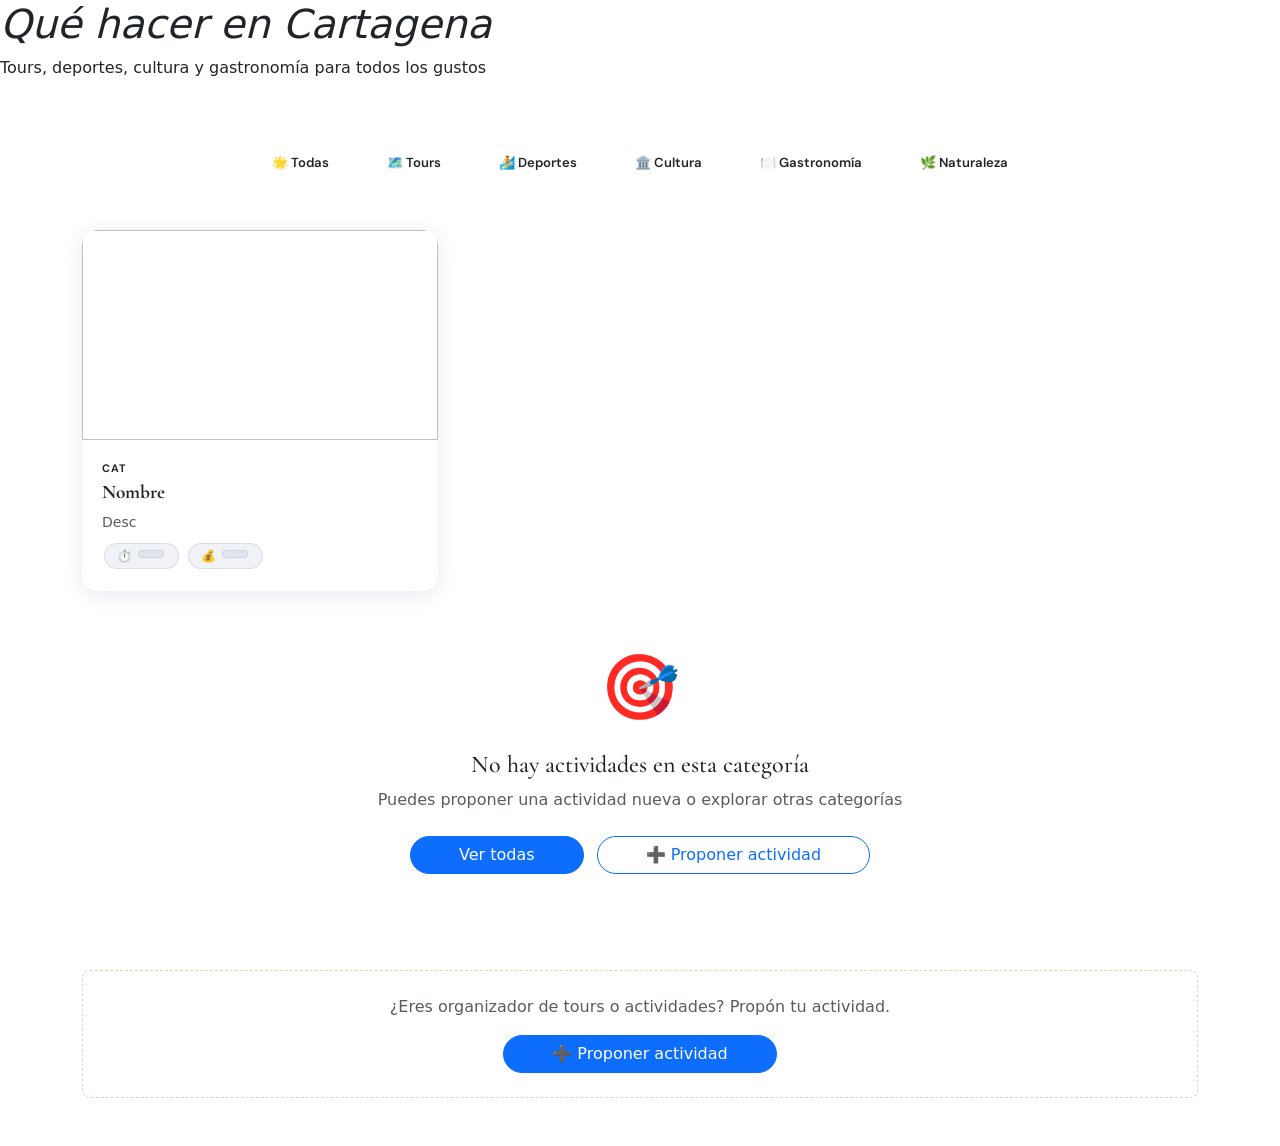
<file: src/main/resources/templates/actividades.html>
<!DOCTYPE html>
<html lang="es" xmlns:th="http://www.thymeleaf.org">
<head>    <meta charset="UTF-8"><meta name="viewport" content="width=device-width,initial-scale=1.0">
    <title th:text="#{act.page.title}">Actividades — ODYXS</title>
    <link href="https://fonts.googleapis.com/css2?family=Cormorant+Garamond:ital,wght@0,500;0,600;0,700;1,400&family=DM+Sans:wght@300;400;500;600;700&display=swap" rel="stylesheet">
    <link rel="stylesheet" href="https://use.fontawesome.com/releases/v5.15.4/css/all.css"/>
    <link href="https://cdn.jsdelivr.net/npm/bootstrap@5.0.0/dist/css/bootstrap.min.css" rel="stylesheet">
    <link rel="stylesheet" th:href="@{/css/odyxs-travela.css}">
    <style>
        .act-card { border-radius:16px; overflow:hidden; box-shadow:0 4px 20px rgba(11,45,107,.1); transition:.35s; background:#fff; height:100%; }
        .act-card:hover { transform:translateY(-6px); box-shadow:0 16px 40px rgba(11,45,107,.2); }
        .act-img { height:210px; overflow:hidden; position:relative; }
        .act-img img { width:100%; height:100%; object-fit:cover; transition:.4s; }
        .act-card:hover .act-img img { transform:scale(1.07); }
        .act-body { padding:20px; }
        .act-cat { font-family:'DM Sans',sans-serif; font-size:.68rem; font-weight:700; text-transform:uppercase; letter-spacing:.08em; color:var(--gold); margin-bottom:5px; }
        .act-body h5 { font-family:'Cormorant Garamond',serif; font-weight:700; color:var(--azul); font-size:1.2rem; margin-bottom:8px; }
        .act-meta span { background:rgba(11,45,107,.06); color:var(--azul); font-size:.75rem; font-weight:600; padding:3px 12px; border-radius:20px; border:1px solid rgba(11,45,107,.1); display:inline-block; margin:2px; }
        .filtro-btn { font-family:'DM Sans',sans-serif; font-size:.82rem; font-weight:600; }
    </style>
    <link rel="icon" type="image/svg+xml" th:href="@{/img/favicon.svg}">
    <link rel="icon" type="image/png" sizes="32x32" th:href="@{/img/favicon-32x32.png}">
    <link rel="icon" type="image/png" sizes="16x16" th:href="@{/img/favicon-16x16.png}">
    <link rel="apple-touch-icon" sizes="180x180" th:href="@{/img/apple-touch-icon.png}">
</head>
<body>
<div th:replace="fragments :: topbar"></div>
<div th:replace="fragments :: navbar-interno"></div>

<div class="page-breadcrumb-hero">
    <div style="position:relative;z-index:1;">
        <h1 style="font-style:italic;" th:text="#{act.hero.title}">Qué hacer en Cartagena</h1>
        <div class="gold-line"></div>
        <p th:text="#{act.hero.sub}">Tours, deportes, cultura y gastronomía para todos los gustos</p>
    </div>
</div>

<div class="container py-5">

    <!-- Filtros -->
    <div class="d-flex flex-wrap gap-2 justify-content-center mb-5">
        <a href="/actividades"                 class="btn filtro-btn rounded-pill px-4 py-2" th:classappend="${catActiva == null}           ? ' btn-primary' : ' btn-outline-primary'" th:text="#{act.filter.all}">🌟 Todas</a>
        <a href="/actividades?cat=TOUR"        class="btn filtro-btn rounded-pill px-4 py-2" th:classappend="${catActiva == 'TOUR'}        ? ' btn-primary' : ' btn-outline-primary'" th:text="#{act.filter.tours}">🗺️ Tours</a>
        <a href="/actividades?cat=DEPORTE"     class="btn filtro-btn rounded-pill px-4 py-2" th:classappend="${catActiva == 'DEPORTE'}     ? ' btn-primary' : ' btn-outline-primary'" th:text="#{act.filter.deportes}">🏄 Deportes</a>
        <a href="/actividades?cat=CULTURA"     class="btn filtro-btn rounded-pill px-4 py-2" th:classappend="${catActiva == 'CULTURA'}     ? ' btn-primary' : ' btn-outline-primary'" th:text="#{act.filter.cultura}">🏛️ Cultura</a>
        <a href="/actividades?cat=GASTRONOMIA" class="btn filtro-btn rounded-pill px-4 py-2" th:classappend="${catActiva == 'GASTRONOMIA'} ? ' btn-primary' : ' btn-outline-primary'" th:text="#{act.filter.gastronomia}">🍽️ Gastronomía</a>
        <a href="/actividades?cat=NATURALEZA"  class="btn filtro-btn rounded-pill px-4 py-2" th:classappend="${catActiva == 'NATURALEZA'}  ? ' btn-primary' : ' btn-outline-primary'" th:text="#{act.filter.naturaleza}">🌿 Naturaleza</a>
    </div>

    <!-- Grid de actividades -->
    <div class="row g-4" th:if="${!#lists.isEmpty(actividades)}">
        <div class="col-md-6 col-lg-4" th:each="act : ${actividades}">
            <div class="act-card">
                <div class="act-img">
                    <img th:src="${act.imagenEfectiva}" th:alt="${act.nombre}"
                         onerror="this.src='/img/act-gastronomia.jpg'">
                </div>
                <div class="act-body">
                    <div class="act-cat" th:text="${act.categoria}">CAT</div>
                    <h5 data-db th:text="${act.nombre}">Nombre</h5>
                    <p data-db class="text-muted small mb-2" th:text="${#strings.abbreviate(act.descripcion, 110)}">Desc</p>
                    <div class="act-meta">
                        <span th:if="${act.duracion != null and !#strings.isEmpty(act.duracion)}">
                            ⏱️ <span th:text="${act.duracion}"></span>
                        </span>
                        <span th:if="${act.precioAprox != null and !#strings.isEmpty(act.precioAprox)}">
                            💰 <span th:text="${act.precioAprox}"></span>
                        </span>
                    </div>
                </div>
            </div>
        </div>
    </div>

    <!-- Estado vacío -->
    <div class="text-center py-5" th:if="${#lists.isEmpty(actividades)}">
        <div style="font-size:4rem; margin-bottom:16px;">🎯</div>
        <h4 style="color:var(--azul); font-family:'Cormorant Garamond',serif;" th:text="#{act.empty.title}">No hay actividades en esta categoría</h4>
        <p class="text-muted mb-4" th:text="#{act.empty.desc}">Puedes proponer una actividad nueva o explorar otras categorías</p>
        <a href="/actividades" class="btn btn-primary rounded-pill me-2 px-5" th:text="#{act.empty.verTodas}">Ver todas</a>
        <a href="/proponer-actividad" class="btn btn-outline-primary rounded-pill px-5" th:text="#{act.cta.btn}">➕ Proponer actividad</a>
    </div>

    <!-- CTA proponer -->
    <div class="text-center p-4 rounded-3 mt-5" style="background:var(--cream); border:1px dashed rgba(200,150,62,.4);">
        <p class="text-muted mb-3" th:text="#{act.cta.desc}">¿Eres organizador de tours o actividades? Propón tu actividad.</p>
        <a href="/proponer-actividad" class="btn btn-primary rounded-pill px-5" th:text="#{act.cta.btn}">➕ Proponer actividad</a>
    </div>

</div>

<div th:replace="fragments :: footer-interno"></div>
<script src="https://cdn.jsdelivr.net/npm/bootstrap@5.0.0/dist/js/bootstrap.bundle.min.js"></script>
</body>
</html>
</file>
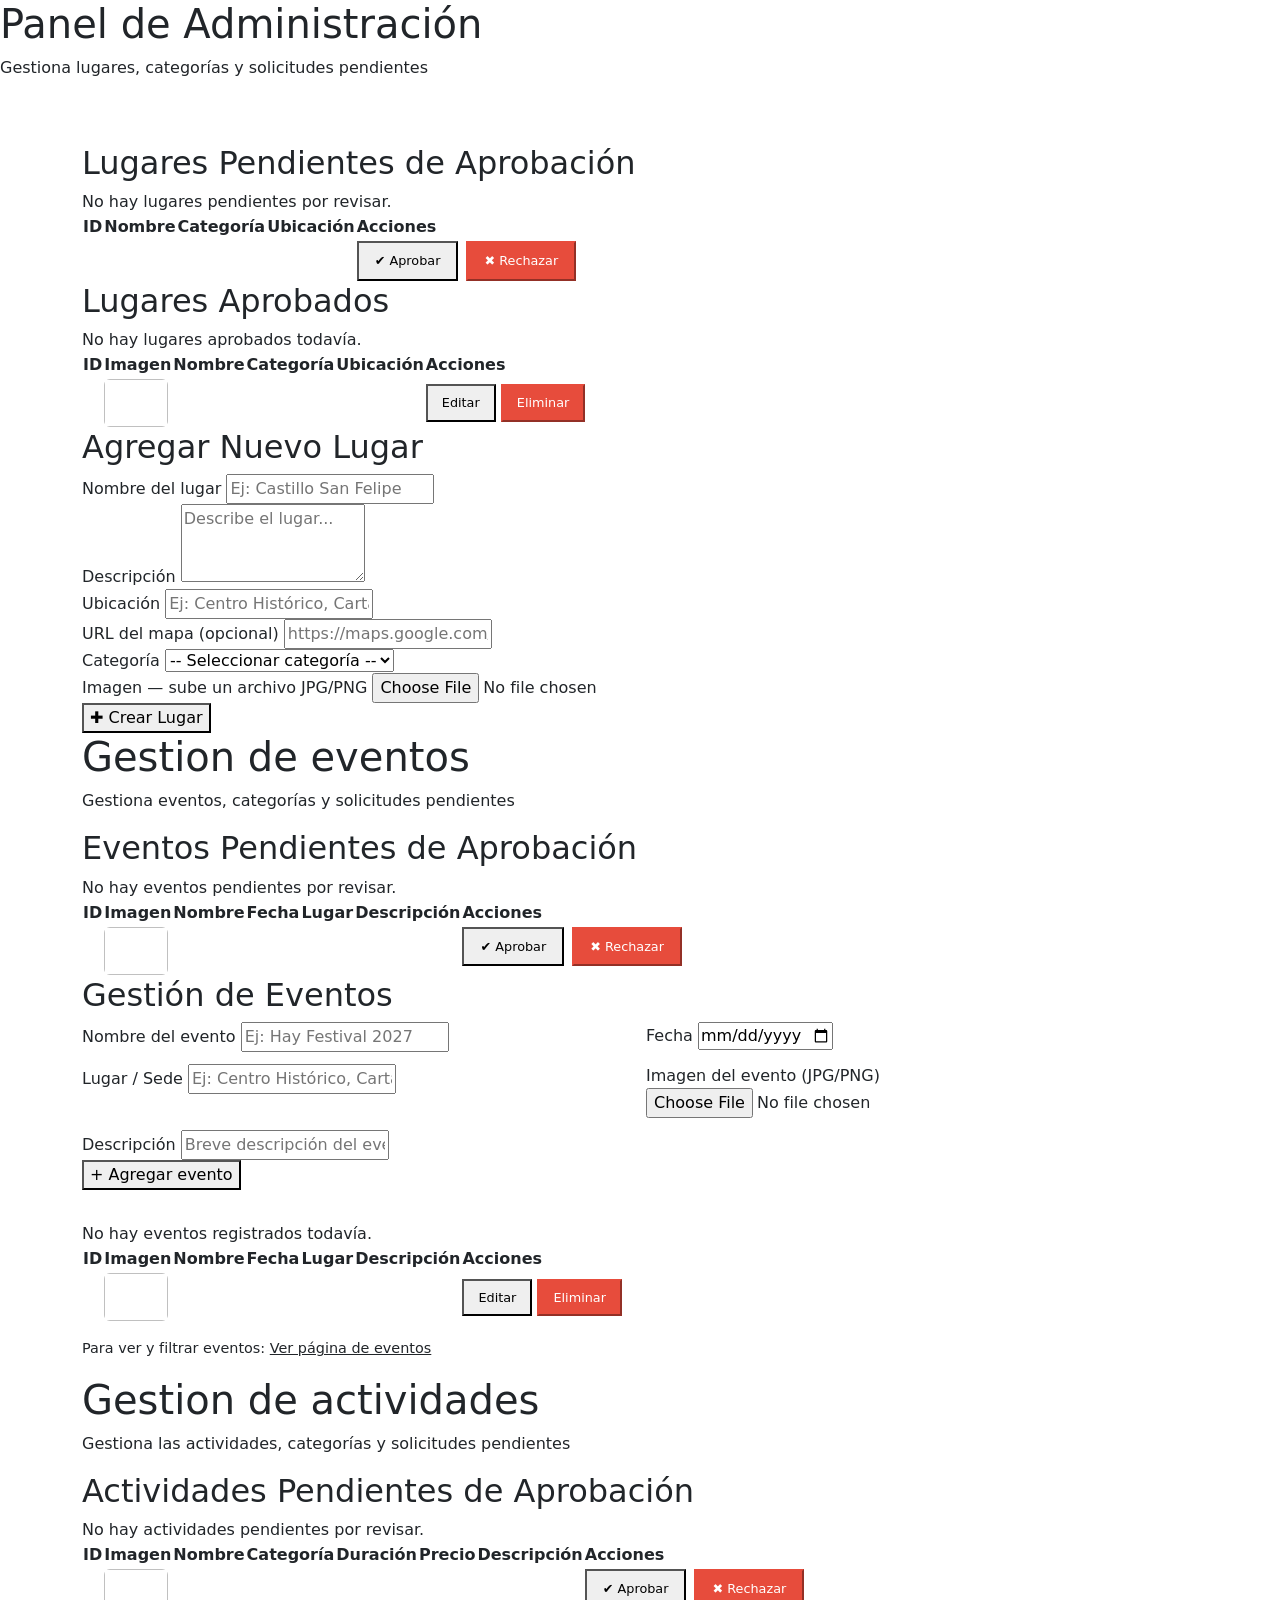
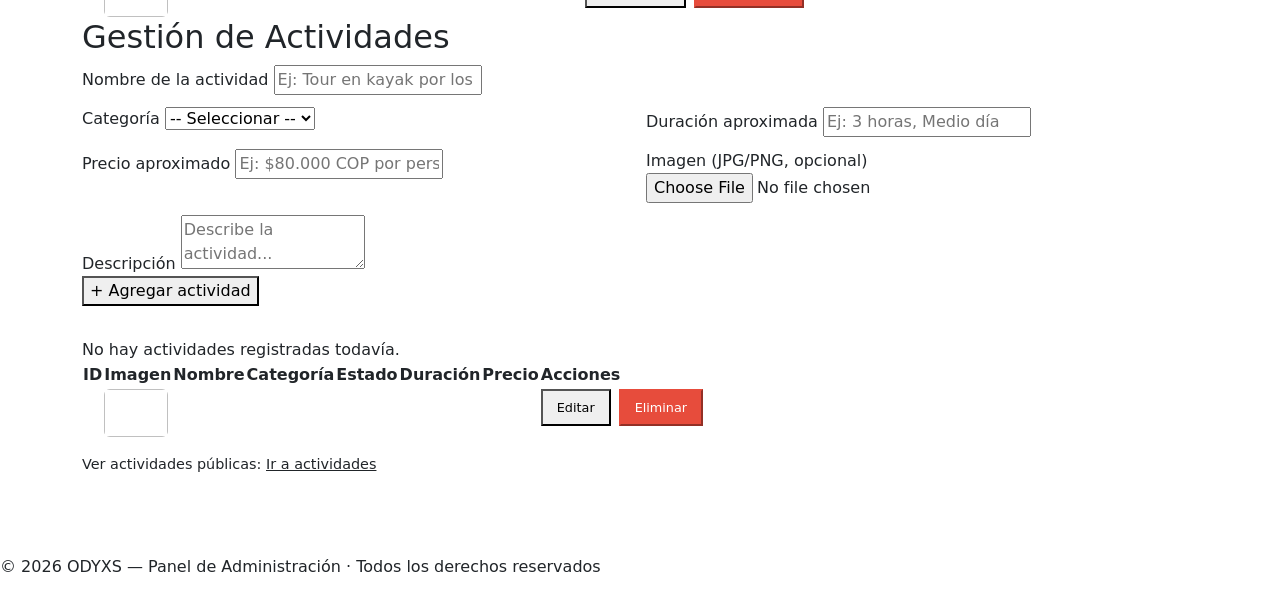
<file: src/main/resources/templates/admin.html>
<!DOCTYPE html>
<html lang="es" xmlns:th="http://www.thymeleaf.org">
<head>    <meta charset="UTF-8">
    <meta name="viewport" content="width=device-width, initial-scale=1.0">
    <title>ODYXS — Panel de Administración</title>
    <link rel="preconnect" href="https://fonts.googleapis.com">
    <link href="https://fonts.googleapis.com/css2?family=Cormorant+Garamond:ital,wght@0,500;0,600;0,700;1,400&family=DM+Sans:wght@300;400;500;600;700&family=Jost:wght@500;600;700&display=swap" rel="stylesheet">
    <link rel="stylesheet" href="https://use.fontawesome.com/releases/v5.15.4/css/all.css"/>
    <link href="https://cdn.jsdelivr.net/npm/bootstrap-icons@1.10.5/font/bootstrap-icons.css" rel="stylesheet">
    <link href="https://cdn.jsdelivr.net/npm/bootstrap@5.0.0/dist/css/bootstrap.min.css" rel="stylesheet">
    <link rel="stylesheet" th:href="@{/css/odyxs-travela.css}">
    <!-- Favicon ODYXS -->
    <link rel="icon" type="image/svg+xml" th:href="@{/img/favicon.svg}">
    <link rel="icon" type="image/png" sizes="32x32" th:href="@{/img/favicon-32x32.png}">
    <link rel="icon" type="image/png" sizes="16x16" th:href="@{/img/favicon-16x16.png}">
    <link rel="apple-touch-icon" sizes="180x180" th:href="@{/img/apple-touch-icon.png}">
</head>
<body>
<div th:replace="fragments :: topbar"></div>
<div th:replace="fragments :: navbar-interno"></div>

<!-- ═══ PAGE HEADER ═══ -->
<header class="page-header">
    <h1> Panel de Administración</h1>
    <p>Gestiona lugares, categorías y solicitudes pendientes</p>
</header>

<!-- ═══ CONTENIDO ═══ -->
<div class="container" style="padding-top: 48px; padding-bottom: 64px;">

    <!-- LUGARES PENDIENTES -->
    <div class="admin-section">
        <h2>Lugares Pendientes de Aprobación</h2>

        <div th:if="${#lists.isEmpty(pendientes)}" class="sin-datos">
            No hay lugares pendientes por revisar.
        </div>

        <table th:unless="${#lists.isEmpty(pendientes)}" class="admin-table">
            <thead>
                <tr>
                    <th>ID</th>
                    <th>Nombre</th>
                    <th>Categoría</th>
                    <th>Ubicación</th>
                    <th>Acciones</th>
                </tr>
            </thead>
            <tbody>
                <tr th:each="lugar : ${pendientes}">
                    <td th:text="${lugar.id}"></td>
                    <td th:text="${lugar.nombre}"></td>
                    <td>
                        <span class="badge badge-pendiente" th:text="${lugar.categoria.nombre}"></span>
                    </td>
                    <td th:text="${lugar.ubicacion}"></td>
                    <td style="display:flex; gap:8px; flex-wrap:wrap;">
                        <form th:action="@{/admin/lugares/{id}/aprobar(id=${lugar.id})}" method="post">
                            <button type="submit" class="btn-primary"
                                    style="padding:8px 16px; font-size:0.8rem;">✔ Aprobar</button>
                        </form>
                        <form th:action="@{/admin/lugares/{id}/rechazar(id=${lugar.id})}" method="post">
                            <button type="submit" class="btn-primary"
                                    style="padding:8px 16px; font-size:0.8rem; background:#e74c3c; border-color:#e74c3c; color:#fff;">✖ Rechazar</button>
                        </form>
                    </td>
                </tr>
            </tbody>
        </table>
    </div>

    <!-- LUGARES APROBADOS -->
    <div class="admin-section">
        <h2>Lugares Aprobados</h2>

        <div th:if="${#lists.isEmpty(lugares)}" class="sin-datos">
            No hay lugares aprobados todavía.
        </div>

        <table th:unless="${#lists.isEmpty(lugares)}" class="admin-table">
            <thead>
                <tr>
                    <th>ID</th>
                    <th>Imagen</th>
                    <th>Nombre</th>
                    <th>Categoría</th>
                    <th>Ubicación</th>
                    <th>Acciones</th>
                </tr>
            </thead>
            <tbody>
                <tr th:each="lugar : ${lugares}">
                    <td th:text="${lugar.id}"></td>
                    <td>
                        <img th:src="${lugar.imagenEfectiva}"
                             th:alt="${lugar.nombre}"
                             style="width:64px; height:48px; object-fit:cover; border-radius:6px; display:block;">
                    </td>
                    <td th:text="${lugar.nombre}"></td>
                    <td>
                        <span class="badge badge-aprobado" th:text="${lugar.categoria.nombre}"></span>
                    </td>
                    <td th:text="${lugar.ubicacion}"></td>
                    <td style="white-space:nowrap;">
                        <button type="button" class="btn-primary btn-editar-lugar"
                                style="padding:7px 14px; font-size:0.8rem;"
                                th:data-id="${lugar.id}"
                                th:data-nombre="${lugar.nombre}"
                                th:data-descripcion="${lugar.descripcion}"
                                th:data-ubicacion="${lugar.ubicacion}"
                                th:data-url-mapa="${lugar.urlMapa}"
                                th:data-imagen-url="${lugar.imagenEfectiva}"
                                th:data-categoria-id="${lugar.categoria.id}">
                             Editar
                        </button>
                        <form th:action="@{/admin/lugares/{id}/eliminar(id=${lugar.id})}" method="post"
                              onsubmit="return confirm('¿Seguro que quieres eliminar este lugar?');"
                              style="display:inline;">
                            <button type="submit" class="btn-primary"
                                    style="padding:7px 14px; font-size:0.8rem; background:#e74c3c; border-color:#e74c3c; color:#fff;">
                                 Eliminar
                            </button>
                        </form>
                    </td>
                </tr>
            </tbody>
        </table>
    </div>


    <!-- AGREGAR LUGAR -->
    <div class="admin-section">
        <h2>Agregar Nuevo Lugar</h2>

        <div th:if="${mensajeLugar}" class="alerta-exito" th:text="${mensajeLugar}"></div>

        <form th:action="@{/admin/lugares/agregar}" method="post" enctype="multipart/form-data">
            <div class="form-group">
                <label>Nombre del lugar</label>
                <input type="text" name="nombre" required placeholder="Ej: Castillo San Felipe">
            </div>
            <div class="form-group">
                <label>Descripción</label>
                <textarea name="descripcion" required rows="3" placeholder="Describe el lugar..."></textarea>
            </div>
            <div class="form-group">
                <label>Ubicación</label>
                <input type="text" name="ubicacion" required placeholder="Ej: Centro Histórico, Cartagena">
            </div>
            <div class="form-group">
                <label>URL del mapa (opcional)</label>
                <input type="url" name="urlMapa" placeholder="https://maps.google.com/...">
            </div>
            <div class="form-group">
                <label>Categoría</label>
                <select name="categoriaId" required>
                    <option value="">-- Seleccionar categoría --</option>
                    <option th:each="cat : ${categorias}"
                            th:value="${cat.id}"
                            th:text="${cat.nombre}">Categoría</option>
                </select>
            </div>
            <div class="form-group">
                <label>Imagen — sube un archivo JPG/PNG</label>
                <input type="file" name="imagen" accept="image/*">
            </div>
        
            <button type="submit" class="btn-primary">✚ Crear Lugar</button>
        </form>
    </div>

<header class="page-header">
<h1> Gestion de eventos </h1>
<p>Gestiona eventos, categorías y solicitudes pendientes</p>
</header>


    <!-- ═══ EVENTOS PENDIENTES DE APROBACIÓN ═══ -->
    <div class="admin-section">
        <h2>Eventos Pendientes de Aprobación</h2>

        <div th:if="${#lists.isEmpty(eventosPendientes)}" class="sin-datos">
            No hay eventos pendientes por revisar.
        </div>

        <table th:unless="${#lists.isEmpty(eventosPendientes)}" class="admin-table">
            <thead>
                <tr>
                    <th>ID</th>
                    <th>Imagen</th>
                    <th>Nombre</th>
                    <th>Fecha</th>
                    <th>Lugar</th>
                    <th>Descripción</th>
                    <th>Acciones</th>
                </tr>
            </thead>
            <tbody>
                <tr th:each="ep : ${eventosPendientes}">
                    <td th:text="${ep.id}"></td>
                    <td>
                        <img th:if="${ep.imagenUrl != null and ep.imagenUrl != ''}"
                             th:src="${ep.imagenUrl}"
                             th:alt="${ep.nombre}"
                             style="width:64px; height:48px; object-fit:cover; border-radius:6px; display:block;">
                        <span th:if="${ep.imagenUrl == null or ep.imagenUrl == ''}"
                              style="font-size:1.5rem;"></span>
                    </td>
                    <td th:text="${ep.nombre}"></td>
                    <td th:text="${ep.fecha}"></td>
                    <td th:text="${ep.lugar}"></td>
                    <td th:text="${ep.descripcion}"></td>
                    <td style="display:flex; gap:8px; flex-wrap:wrap;">
                        <form th:action="@{/admin/eventos/{id}/aprobar(id=${ep.id})}" method="post">
                            <button type="submit" class="btn-primary"
                                    style="padding:8px 16px; font-size:0.8rem;">✔ Aprobar</button>
                        </form>
                        <form th:action="@{/admin/eventos/{id}/rechazar(id=${ep.id})}" method="post"
                              onsubmit="return confirm('¿Rechazar y eliminar este evento?');">
                            <button type="submit" class="btn-primary"
                                    style="padding:8px 16px; font-size:0.8rem; background:#e74c3c; border-color:#e74c3c; color:#fff;">✖ Rechazar</button>
                        </form>
                    </td>
                </tr>
            </tbody>
        </table>
    </div>

    <!-- ═══ GESTIÓN DE EVENTOS ═══ -->
    <div class="admin-section">
        <h2>Gestión de Eventos</h2>

        <!-- Formulario agregar evento -->
        <form action="/admin/eventos/agregar" method="post" enctype="multipart/form-data" style="margin-bottom:32px;">
            <div style="display:grid; grid-template-columns:1fr 1fr; gap:12px; margin-bottom:12px;">
                <div class="form-group" style="margin:0;">
                    <label>Nombre del evento</label>
                    <input type="text" name="nombre" required placeholder="Ej: Hay Festival 2027">
                </div>
                <div class="form-group" style="margin:0;">
                    <label>Fecha</label>
                    <input type="date" name="fecha" required min="2026-01-01" max="2030-12-31" oninput="validarAnio(this)">
                </div>
                <div class="form-group" style="margin:0;">
                    <label>Lugar / Sede</label>
                    <input type="text" name="lugar" placeholder="Ej: Centro Histórico, Cartagena">
                </div>
                <div class="form-group" style="margin:0;">
                    <label>Imagen del evento (JPG/PNG)</label>
                    <input type="file" name="imagen" accept="image/jpeg,image/png,image/jpg">
                </div>
            </div>
            <div class="form-group">
                <label>Descripción</label>
                <input type="text" name="descripcion" placeholder="Breve descripción del evento">
            </div>
            <button type="submit" class="btn-primary">+ Agregar evento</button>
        </form>

        <!-- Listado de eventos existentes -->
        <div th:if="${#lists.isEmpty(eventos)}" class="sin-datos">
            No hay eventos registrados todavía.
        </div>

        <table th:unless="${#lists.isEmpty(eventos)}" class="admin-table">
            <thead>
                <tr>
                    <th>ID</th>
                    <th>Imagen</th>
                    <th>Nombre</th>
                    <th>Fecha</th>
                    <th>Lugar</th>
                    <th>Descripción</th>
                    <th>Acciones</th>
                </tr>
            </thead>
            <tbody>
                <tr th:each="evento : ${eventos}">
                    <td th:text="${evento.id}"></td>
                    <td>
                        <img th:if="${evento.imagenUrl != null and evento.imagenUrl != ''}"
                             th:src="${evento.imagenUrl}"
                             th:alt="${evento.nombre}"
                             style="width:64px; height:48px; object-fit:cover; border-radius:6px; display:block;">
                        <span th:if="${evento.imagenUrl == null or evento.imagenUrl == ''}"
                              style="font-size:1.5rem;"></span>
                    </td>
                    <td th:text="${evento.nombre}"></td>
                    <td th:text="${evento.fecha}"></td>
                    <td th:text="${evento.lugar}"></td>
                    <td th:text="${evento.descripcion}"></td>
                    <td style="white-space:nowrap;">
                        <button type="button" class="btn-primary btn-editar-evento"
                                style="padding:7px 14px; font-size:0.8rem;"
                                th:data-id="${evento.id}"
                                th:data-nombre="${evento.nombre}"
                                th:data-fecha="${evento.fecha}"
                                th:data-lugar="${evento.lugar}"
                                th:data-descripcion="${evento.descripcion}">
                            Editar
                        </button>
                            <form th:action="@{/admin/eventos/{id}/eliminar(id=${evento.id})}" method="post"
                            onsubmit="return confirm('¿Seguro que quieres eliminar este evento?');"
                            style="display:inline;">
                            <button type="submit" class="btn-primary"
                                    style="padding:7px 14px; font-size:0.8rem; background:#e74c3c; border-color:#e74c3c; color:#fff;">
                                Eliminar
                            </button>
                        </form>
                    </td>
                </tr>
            </tbody>
        </table>

        <p style="margin-top:16px; color:var(--gris); font-size:.9rem;">
            Para ver y filtrar eventos: <a href="/eventos" style="color:var(--azul-claro);">Ver página de eventos</a>
        </p>
    </div>

<header class="page-header">
<h1> Gestion de actividades </h1>
<p>Gestiona las actividades, categorías y solicitudes pendientes</p>
</header>

    <!-- ═══ ACTIVIDADES PENDIENTES DE APROBACIÓN ═══ -->
    <div class="admin-section">
        <h2>Actividades Pendientes de Aprobación</h2>

        <div th:if="${#lists.isEmpty(actividadesPendientes)}" class="sin-datos">
            No hay actividades pendientes por revisar.
        </div>

        <table th:unless="${#lists.isEmpty(actividadesPendientes)}" class="admin-table">
            <thead>
                <tr>
                    <th>ID</th>
                    <th>Imagen</th>
                    <th>Nombre</th>
                    <th>Categoría</th>
                    <th>Duración</th>
                    <th>Precio</th>
                    <th>Descripción</th>
                    <th>Acciones</th>
                </tr>
            </thead>
            <tbody>
                <tr th:each="ap : ${actividadesPendientes}">
                    <td th:text="${ap.id}"></td>
                    <td>
                        <img th:src="${ap.imagenEfectiva}" th:alt="${ap.nombre}"
                             style="width:64px; height:48px; object-fit:cover; border-radius:6px; display:block;">
                    </td>
                    <td th:text="${ap.nombre}"></td>
                    <td><span class="badge badge-pendiente" th:text="${ap.categoria}"></span></td>
                    <td th:text="${ap.duracion}"></td>
                    <td th:text="${ap.precioAprox}"></td>
                    <td th:text="${ap.descripcion != null ? #strings.abbreviate(ap.descripcion, 60) : ''}"></td>
                    <td style="display:flex; gap:8px; flex-wrap:wrap;">
                        <form th:action="@{/admin/actividades/{id}/aprobar(id=${ap.id})}" method="post">
                            <button type="submit" class="btn-primary"
                                    style="padding:8px 16px; font-size:0.8rem;">✔ Aprobar</button>
                        </form>
                        <form th:action="@{/admin/actividades/{id}/rechazar(id=${ap.id})}" method="post"
                              onsubmit="return confirm('¿Rechazar esta actividad?');">
                            <button type="submit" class="btn-primary"
                                    style="padding:8px 16px; font-size:0.8rem; background:#e74c3c; border-color:#e74c3c; color:#fff;">✖ Rechazar</button>
                        </form>
                    </td>
                </tr>
            </tbody>
        </table>
    </div>

    <!-- ═══ GESTIÓN DE ACTIVIDADES ═══ -->
    <div class="admin-section">
        <h2>Gestión de Actividades</h2>

        <!-- Formulario agregar actividad -->
        <form action="/admin/actividades/agregar" method="post" enctype="multipart/form-data" style="margin-bottom:32px;">
            <div style="display:grid; grid-template-columns:1fr 1fr; gap:12px; margin-bottom:12px;">
                <div class="form-group" style="margin:0; grid-column:1/-1;">
                    <label>Nombre de la actividad</label>
                    <input type="text" name="nombre" required placeholder="Ej: Tour en kayak por los manglares">
                </div>
                <div class="form-group" style="margin:0;">
                    <label>Categoría</label>
                    <select name="categoria" required>
                        <option value="">-- Seleccionar --</option>
                        <option value="TOUR">🗺️ Tour</option>
                        <option value="DEPORTE">🏄 Deporte</option>
                        <option value="CULTURA">🏛️ Cultura</option>
                        <option value="GASTRONOMIA">🍽️ Gastronomía</option>
                        <option value="NATURALEZA">🌿 Naturaleza</option>
                    </select>
                </div>
                <div class="form-group" style="margin:0;">
                    <label>Duración aproximada</label>
                    <input type="text" name="duracion" placeholder="Ej: 3 horas, Medio día">
                </div>
                <div class="form-group" style="margin:0;">
                    <label>Precio aproximado</label>
                    <input type="text" name="precioAprox" placeholder="Ej: $80.000 COP por persona">
                </div>
                <div class="form-group" style="margin:0;">
                    <label>Imagen (JPG/PNG, opcional)</label>
                    <input type="file" name="imagen" accept="image/jpeg,image/png,image/jpg">
                </div>
            </div>
            <div class="form-group">
                <label>Descripción</label>
                <textarea name="descripcion" rows="2" placeholder="Describe la actividad..."></textarea>
            </div>
            <button type="submit" class="btn-primary">+ Agregar actividad</button>
        </form>

        <!-- Listado de actividades existentes -->
        <div th:if="${#lists.isEmpty(actividades)}" class="sin-datos">
            No hay actividades registradas todavía.
        </div>

        <table th:unless="${#lists.isEmpty(actividades)}" class="admin-table">
            <thead>
                <tr>
                    <th>ID</th>
                    <th>Imagen</th>
                    <th>Nombre</th>
                    <th>Categoría</th>
                    <th>Estado</th>
                    <th>Duración</th>
                    <th>Precio</th>
                    <th>Acciones</th>
                </tr>
            </thead>
            <tbody>
                <tr th:each="act : ${actividades}">
                    <td th:text="${act.id}"></td>
                    <td>
                        <img th:src="${act.imagenEfectiva}" th:alt="${act.nombre}"
                             style="width:64px; height:48px; object-fit:cover; border-radius:6px; display:block;">
                    </td>
                    <td th:text="${act.nombre}"></td>
                    <td><span class="badge badge-aprobado" th:text="${act.categoria}"></span></td>
                    <td>
                        <span th:text="${act.estado}"
                              th:class="${act.estado.name() == 'APROBADO'} ? 'badge badge-aprobado' : (${act.estado.name() == 'PENDIENTE'} ? 'badge badge-pendiente' : 'badge badge-rechazado')">
                        </span>
                    </td>
                    <td th:text="${act.duracion}"></td>
                    <td th:text="${act.precioAprox}"></td>
                    <td style="display:flex; gap:8px; flex-wrap:wrap; min-width:200px;">
                        <button type="button" class="btn-primary btn-editar-actividad"
                                style="padding:7px 14px; font-size:0.8rem;"
                                th:data-id="${act.id}"
                                th:data-nombre="${act.nombre}"
                                th:data-descripcion="${act.descripcion}"
                                th:data-duracion="${act.duracion}"
                                th:data-precio="${act.precioAprox}"
                                th:data-categoria="${act.categoria}">
                            Editar
                        </button>
                        
                        <form th:action="@{/admin/actividades/{id}/eliminar(id=${act.id})}" method="post"
                              onsubmit="return confirm('¿Seguro que quieres eliminar esta actividad?');">
                            <button type="submit" class="btn-primary"
                                    style="padding:7px 14px; font-size:0.8rem; background:#e74c3c; border-color:#e74c3c; color:#fff;">Eliminar</button>
                        </form>
                    </td>
                </tr>
            </tbody>
        </table>

        <p style="margin-top:16px; color:var(--gris); font-size:.9rem;">
            Ver actividades públicas: <a href="/actividades" style="color:var(--azul-claro);">Ir a actividades</a>
        </p>
    </div>

</div>


<style>
  .odyx-modal-overlay {
    display: none; position: fixed; inset: 0;
    background: rgba(10,20,50,0.65);
    backdrop-filter: blur(3px);
    z-index: 9999; align-items: center; justify-content: center;
  }
  .odyx-modal-box {
    background: #fff; border-radius: 14px; padding: 0;
    max-width: 580px; width: 92%;
    box-shadow: 0 12px 48px rgba(10,20,50,0.22);
    position: relative; max-height: 92vh; overflow-y: auto;
  }
  .odyx-modal-header {
    background: linear-gradient(135deg, #13357B 0%, #1a4fa0 100%);
    padding: 20px 28px; border-radius: 14px 14px 0 0;
    display: flex; align-items: center; justify-content: space-between;
  }
  .odyx-modal-header h3 {
    color: #fff; margin: 0; font-size: 1.1rem; font-weight: 600;
    display: flex; align-items: center; gap: 10px;
  }
  .odyx-modal-header h3 .icon {
    background: rgba(255,255,255,0.15); width: 32px; height: 32px;
    border-radius: 8px; display: flex; align-items: center; justify-content: center;
  }
  .odyx-modal-close {
    background: rgba(255,255,255,0.15); border: none; color: #fff;
    width: 30px; height: 30px; border-radius: 8px; font-size: 1rem;
    cursor: pointer; display: flex; align-items: center; justify-content: center;
    transition: background 0.2s;
  }
  .odyx-modal-close:hover { background: rgba(255,255,255,0.3); }
  .odyx-modal-body { padding: 24px 28px 28px; }
  .odyx-field-grid { display: grid; grid-template-columns: 1fr 1fr; gap: 14px; margin-bottom: 4px; }
  .odyx-field { display: flex; flex-direction: column; gap: 5px; }
  .odyx-field.full { grid-column: 1 / -1; }
  .odyx-field label {
    font-size: 0.78rem; font-weight: 600; color: #5a6a8a;
    text-transform: uppercase; letter-spacing: 0.5px;
  }
  .odyx-field input, .odyx-field select, .odyx-field textarea {
    padding: 9px 12px; border: 1.5px solid #dde3f0; border-radius: 8px;
    font-size: 0.9rem; color: #1a2a4a; background: #f8faff;
    transition: border-color 0.2s, box-shadow 0.2s;
    width: 100%; box-sizing: border-box;
  }
  .odyx-field input:focus, .odyx-field select:focus, .odyx-field textarea:focus {
    outline: none; border-color: #13357B;
    box-shadow: 0 0 0 3px rgba(19,53,123,0.1); background: #fff;
  }
  .odyx-field textarea { resize: vertical; }
  .odyx-modal-footer { display: flex; gap: 10px; margin-top: 20px; }
  .odyx-btn-save {
    padding: 10px 24px;
    background: linear-gradient(135deg, #13357B, #1a4fa0);
    color: #fff; border: none; border-radius: 8px;
    font-size: 0.9rem; font-weight: 600; cursor: pointer;
    transition: opacity 0.2s, transform 0.1s;
  }
  .odyx-btn-save:hover { opacity: 0.9; transform: translateY(-1px); }
  .odyx-btn-cancel {
    padding: 10px 20px; background: #f0f3fa; color: #5a6a8a;
    border: 1.5px solid #dde3f0; border-radius: 8px;
    font-size: 0.9rem; font-weight: 500; cursor: pointer;
    transition: background 0.2s;
  }
  .odyx-btn-cancel:hover { background: #e4e9f5; }
</style>

<!-- ═══ MODAL EDITAR LUGAR ═══ -->
<div id="modalEditarLugar" class="odyx-modal-overlay">
  <div class="odyx-modal-box">
    <div class="odyx-modal-header">
      <h3><span class="icon">📍</span> Editar Lugar</h3>
      <button class="odyx-modal-close" type="button" onclick="document.getElementById('modalEditarLugar').style.display='none'">✕</button>
    </div>
    <div class="odyx-modal-body">
      <form id="formEditarLugar" method="post" enctype="multipart/form-data">
        <div class="odyx-field-grid">
          <div class="odyx-field full">
            <label>Nombre del lugar</label>
            <input type="text" id="lugarNombre" name="nombre" required placeholder="Ej: Castillo San Felipe">
          </div>
          <div class="odyx-field full">
            <label>Descripción</label>
            <textarea id="lugarDescripcion" name="descripcion" rows="3" placeholder="Describe el lugar..."></textarea>
          </div>
          <div class="odyx-field">
            <label>Ubicación</label>
            <input type="text" id="lugarUbicacion" name="ubicacion" required placeholder="Ej: Centro histórico">
          </div>
          <div class="odyx-field">
            <label>URL del mapa</label>
            <input type="text" id="lugarUrlMapa" name="urlMapa" placeholder="https://maps.google.com/...">
          </div>
          <div class="odyx-field full">
            <label>Categoría</label>
            <select id="lugarCategoriaId" name="categoriaId" required>
              <option th:each="cat : ${categorias}" th:value="${cat.id}" th:text="${cat.nombre}">Categoría</option>
            </select>
          </div>
          <div class="odyx-field full">
            <label>Nueva imagen (JPG/PNG, opcional)</label>
            <input type="file" name="imagen" accept="image/jpeg,image/png,image/jpg">
          </div>
        </div>
        <div class="odyx-modal-footer">
          <button type="submit" class="odyx-btn-save">💾 Guardar cambios</button>
          <button type="button" class="odyx-btn-cancel" onclick="document.getElementById('modalEditarLugar').style.display='none'">Cancelar</button>
        </div>
      </form>
    </div>
  </div>
</div>

<!-- ═══ MODAL EDITAR EVENTO ═══ -->
<div id="modalEditarEvento" class="odyx-modal-overlay">
  <div class="odyx-modal-box">
    <div class="odyx-modal-header">
      <h3><span class="icon">🎭</span> Editar Evento</h3>
      <button class="odyx-modal-close" onclick="cerrarModalEvento()">✕</button>
    </div>
    <div class="odyx-modal-body">
      <form id="formEditarEvento" method="post" enctype="multipart/form-data">
        <div class="odyx-field-grid">
          <div class="odyx-field">
            <label>Nombre del evento</label>
            <input type="text" id="editNombre" name="nombre" required placeholder="Ej: Festival FICCI">
          </div>
          <div class="odyx-field">
            <label>Fecha</label>
            <input type="date" id="editFecha" name="fecha" required min="2026-01-01" max="2030-12-31" oninput="validarAnio(this)">
          </div>
          <div class="odyx-field">
            <label>Lugar / Sede</label>
            <input type="text" id="editLugar" name="lugar" placeholder="Ej: Teatro Heredia">
          </div>
          <div class="odyx-field">
            <label>Nueva imagen (JPG/PNG, opcional)</label>
            <input type="file" name="imagen" accept="image/jpeg,image/png,image/jpg">
          </div>
          <div class="odyx-field full">
            <label>Descripción</label>
            <input type="text" id="editDescripcion" name="descripcion" placeholder="Descripción del evento...">
          </div>
        </div>
        <div class="odyx-modal-footer">
          <button type="submit" class="odyx-btn-save">💾 Guardar cambios</button>
          <button type="button" class="odyx-btn-cancel" onclick="cerrarModalEvento()">Cancelar</button>
        </div>
      </form>
    </div>
  </div>
</div>

<!-- ═══ MODAL EDITAR ACTIVIDAD ═══ -->
<div id="modalEditarActividad" class="odyx-modal-overlay">
  <div class="odyx-modal-box">
    <div class="odyx-modal-header">
      <h3><span class="icon">🎯</span> Editar Actividad</h3>
      <button class="odyx-modal-close" onclick="cerrarModalActividad()">✕</button>
    </div>
    <div class="odyx-modal-body">
      <form id="formEditarActividad" method="post" enctype="multipart/form-data">
        <div class="odyx-field-grid">
          <div class="odyx-field full">
            <label>Nombre de la actividad</label>
            <input type="text" id="actNombre" name="nombre" required placeholder="Ej: Buceo en Islas del Rosario">
          </div>
          <div class="odyx-field full">
            <label>Descripción</label>
            <textarea id="actDescripcion" name="descripcion" rows="3" placeholder="Describe la actividad..."></textarea>
          </div>
          <div class="odyx-field">
            <label>Categoría</label>
            <select id="actCategoria" name="categoria" required>
              <option value="TOUR">🗺️ Tour</option>
              <option value="DEPORTE">🏄 Deporte</option>
              <option value="CULTURA">🏛️ Cultura</option>
              <option value="GASTRONOMIA">🍽️ Gastronomía</option>
              <option value="NATURALEZA">🌿 Naturaleza</option>
            </select>
          </div>
          <div class="odyx-field">
            <label>Duración aproximada</label>
            <input type="text" id="actDuracion" name="duracion" placeholder="Ej: 3 horas">
          </div>
          <div class="odyx-field">
            <label>Precio aproximado</label>
            <input type="text" id="actPrecio" name="precioAprox" placeholder="Ej: $80.000 COP">
          </div>
          <div class="odyx-field">
            <label>Nueva imagen (JPG/PNG, opcional)</label>
            <input type="file" name="imagen" accept="image/jpeg,image/png,image/jpg">
          </div>
        </div>
        <div class="odyx-modal-footer">
          <button type="submit" class="odyx-btn-save">💾 Guardar cambios</button>
          <button type="button" class="odyx-btn-cancel" onclick="cerrarModalActividad()">Cancelar</button>
        </div>
      </form>
    </div>
  </div>
</div>

<!-- ═══ FOOTER ═══ -->
<footer>
    <p>© 2026 ODYXS — Panel de Administración · Todos los derechos reservados</p>
</footer>

<script>
    const navbar = document.getElementById('navbar');
    window.addEventListener('scroll', () => {
        navbar.classList.toggle('scrolled', window.scrollY > 60);
    });
    function abrirMenu() {
        document.getElementById('sidebar').classList.remove('hidden');
        document.getElementById('overlay').classList.add('visible');
    }
    function cerrarMenu() {
        document.getElementById('sidebar').classList.add('hidden');
        document.getElementById('overlay').classList.remove('visible');
    }


    // Modelo editar lugar
    document.querySelectorAll('.btn-editar-lugar').forEach(function(btn) {
        btn.addEventListener('click', function() {
            const id          = this.dataset.id;
            const categoriaId = this.dataset.categoriaId;
            document.getElementById('lugarNombre').value      = this.dataset.nombre      || '';
            document.getElementById('lugarDescripcion').value = this.dataset.descripcion || '';
            document.getElementById('lugarUbicacion').value   = this.dataset.ubicacion   || '';
            document.getElementById('lugarUrlMapa').value     = this.dataset.urlMapa     || '';
            // Seleccionar la categoría correcta
            const sel = document.getElementById('lugarCategoriaId');
            for (let opt of sel.options) {
                opt.selected = (opt.value === categoriaId);
            }
            document.getElementById('formEditarLugar').action = '/admin/lugares/' + id + '/editar';
            document.getElementById('modalEditarLugar').style.display = 'flex';
        });
    });

    // Modelo editar evento 
    document.querySelectorAll('.btn-editar-evento').forEach(function(btn) {
        btn.addEventListener('click', function() {
            const id          = this.dataset.id;
            const nombre      = this.dataset.nombre      || '';
            const fecha       = this.dataset.fecha       || '';
            const lugar       = this.dataset.lugar       || '';
            const descripcion = this.dataset.descripcion || '';
            document.getElementById('editNombre').value      = nombre;
            document.getElementById('editFecha').value       = fecha;
            document.getElementById('editLugar').value       = lugar;
            document.getElementById('editDescripcion').value = descripcion;
            document.getElementById('formEditarEvento').action = '/admin/eventos/' + id + '/editar';
            document.getElementById('modalEditarEvento').style.display = 'flex';
        });
    });
    function cerrarModalEvento() {
        document.getElementById('modalEditarEvento').style.display = 'none';
    }
    document.getElementById('modalEditarEvento').addEventListener('click', function(e) {
        if (e.target === this) cerrarModalEvento();
    });

    // Modal editar actividad
    document.querySelectorAll('.btn-editar-actividad').forEach(function(btn) {
        btn.addEventListener('click', function() {
            const id = this.dataset.id;
            document.getElementById('actNombre').value      = this.dataset.nombre      || '';
            document.getElementById('actDescripcion').value = this.dataset.descripcion || '';
            document.getElementById('actDuracion').value    = this.dataset.duracion    || '';
            document.getElementById('actPrecio').value      = this.dataset.precio      || '';
            const sel = document.getElementById('actCategoria');
            for (let opt of sel.options) {
                opt.selected = (opt.value === (this.dataset.categoria || ''));
            }
            document.getElementById('formEditarActividad').action = '/admin/actividades/' + id + '/editar';
            document.getElementById('modalEditarActividad').style.display = 'flex';
        });
    });
    function cerrarModalActividad() {
        document.getElementById('modalEditarActividad').style.display = 'none';
    }
    document.getElementById('modalEditarActividad').addEventListener('click', function(e) {
        if (e.target === this) cerrarModalActividad();
    });
</script>

<script src="https://cdn.jsdelivr.net/npm/bootstrap@5.0.0/dist/js/bootstrap.bundle.min.js"></script>

<script>
function validarAnio(input) {
    var val = input.value;
    if (!val) return;
    var parts = val.split('-');
    if (parts[0] && parts[0].length > 4) {
        parts[0] = parts[0].substring(0, 4);
        input.value = parts.join('-');
    }
    if (input.min && val < input.min) {
        input.setCustomValidity('Solo se permiten eventos desde 2026 en adelante');
    } else if (input.max && val > input.max) {
        input.setCustomValidity('La fecha no puede ser posterior a ' + input.max);
    } else {
        input.setCustomValidity('');
    }
}
</script>
</body>
</html>
</file>
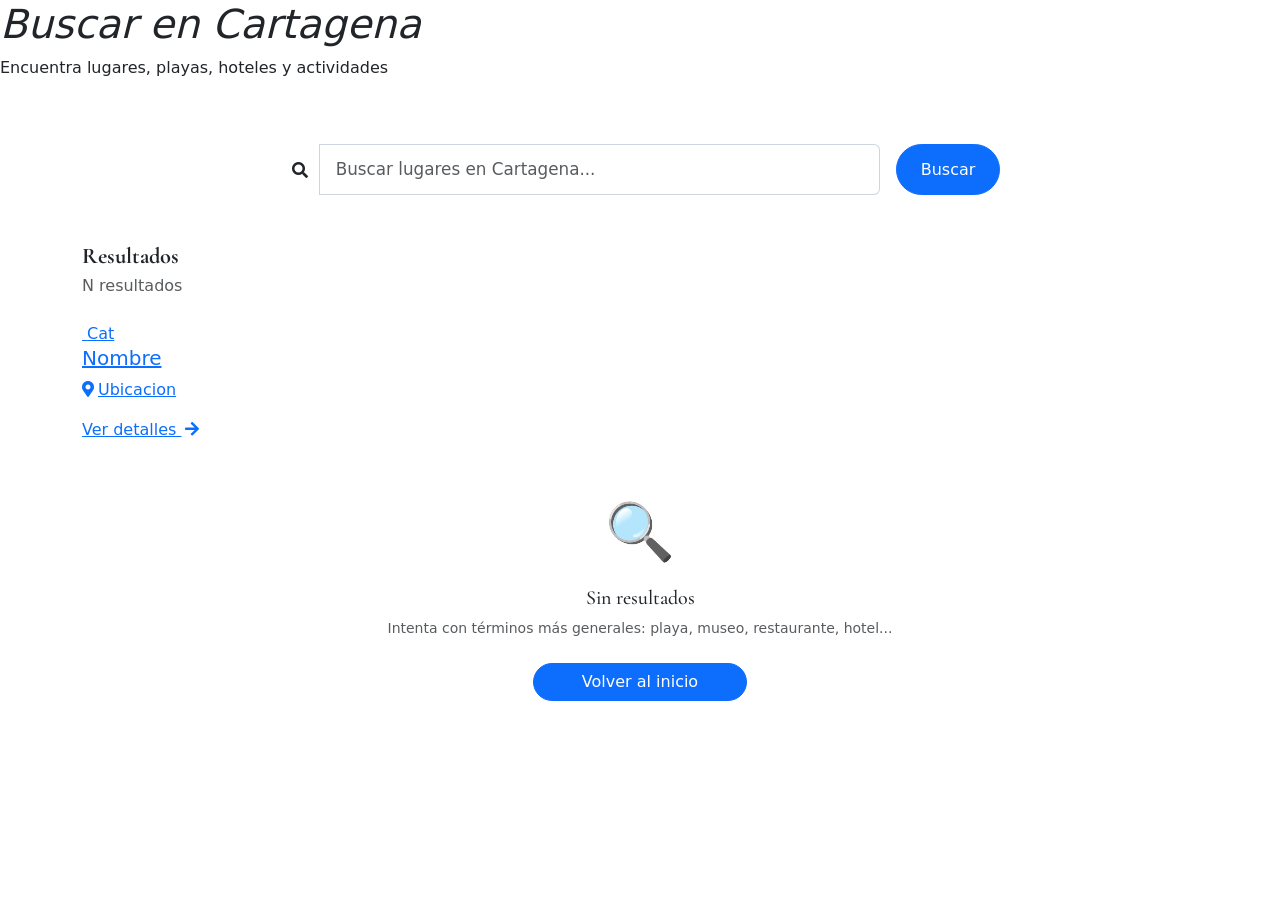
<file: src/main/resources/templates/buscar.html>
<!DOCTYPE html>
<html lang="es" xmlns:th="http://www.thymeleaf.org">
<head>    <meta charset="UTF-8"><meta name="viewport" content="width=device-width,initial-scale=1.0">
    <title>Buscar — ODYXS</title>
    <link href="https://fonts.googleapis.com/css2?family=Cormorant+Garamond:ital,wght@0,500;0,600;0,700;1,400&family=DM+Sans:wght@300;400;500;600;700&display=swap" rel="stylesheet">
    <link rel="stylesheet" href="https://use.fontawesome.com/releases/v5.15.4/css/all.css"/>
    <link href="https://cdn.jsdelivr.net/npm/bootstrap@5.0.0/dist/css/bootstrap.min.css" rel="stylesheet">
    <link rel="stylesheet" th:href="@{/css/odyxs-travela.css}">
    <!-- Favicon ODYXS -->
    <link rel="icon" type="image/svg+xml" th:href="@{/img/favicon.svg}">
    <link rel="icon" type="image/png" sizes="32x32" th:href="@{/img/favicon-32x32.png}">
    <link rel="icon" type="image/png" sizes="16x16" th:href="@{/img/favicon-16x16.png}">
    <link rel="apple-touch-icon" sizes="180x180" th:href="@{/img/apple-touch-icon.png}">
</head>
<body>
<div th:replace="fragments :: topbar"></div>
<div th:replace="fragments :: navbar-interno"></div>
<div class="page-breadcrumb-hero">
    <div style="position:relative;z-index:1;">
        <h1 style="font-style:italic;">Buscar en Cartagena</h1>
        <div class="gold-line"></div>
        <p>Encuentra lugares, playas, hoteles y actividades</p>
    </div>
</div>
<div class="container py-5">
    <form action="/buscar" method="get" class="mb-5">
        <div class="d-flex gap-3 justify-content-center">
            <div class="input-group" style="max-width:600px;">
                <span class="input-group-text" style="background:var(--azul); border:none; color:var(--gold);"><i class="fa fa-search"></i></span>
                <input type="text" name="q" th:value="${query}" class="form-control" style="border-color:rgba(11,45,107,.2); font-size:1.05rem; padding:12px 16px;" placeholder="Buscar lugares en Cartagena...">
            </div>
            <button type="submit" class="btn btn-primary rounded-pill px-4">Buscar</button>
        </div>
    </form>

    <div th:if="${!#strings.isEmpty(query)}">
        <h5 class="fw-bold mb-1" style="color:var(--azul); font-family:'Cormorant Garamond',serif; font-size:1.4rem;" th:text="'Resultados para: &quot;' + ${query} + '&quot;'">Resultados</h5>
        <p class="text-muted mb-4" th:text="${#lists.size(lugares) + ' lugares encontrados'}">N resultados</p>
    </div>
    <div class="row g-4" th:if="${!#lists.isEmpty(lugares)}">
        <div class="col-md-6 col-lg-4" th:each="lugar : ${lugares}">
            <a th:href="@{/lugares/{id}(id=${lugar.id})}" class="lugar-card-travela">
                <div class="lct-img">
                    <img th:src="${lugar.imagenUrl != null ? lugar.imagenUrl : '/img/bocagrande.jpg'}"
                         th:alt="${lugar.nombre}" onerror="this.src='/img/bocagrande.jpg'">
                    <span class="lct-badge" th:text="${#messages.msg('cat.' + lugar.categoria.nombreClave)}">Cat</span>
                </div>
                <div class="lct-body">
                    <h5 data-db th:text="${lugar.nombre}">Nombre</h5>
                    <p><i class="fa fa-map-marker-alt me-1" style="color:var(--gold);"></i><span data-db th:text="${lugar.ubicacion}">Ubicacion</span></p>
                    <span class="lct-ver-mas">Ver detalles <i class="fa fa-arrow-right ms-1"></i></span>
                </div>
            </a>
        </div>
    </div>
    <div class="text-center py-5" th:if="${#lists.isEmpty(lugares)}">
        <div style="font-size:3.5rem; margin-bottom:12px;">🔍</div>
        <h5 style="color:var(--azul); font-family:'Cormorant Garamond',serif;" th:text="'Sin resultados para: &quot;' + ${query} + '&quot;'">Sin resultados</h5>
        <p class="text-muted small mb-4">Intenta con términos más generales: playa, museo, restaurante, hotel...</p>
        <a href="/" class="btn btn-primary rounded-pill px-5">Volver al inicio</a>
    </div>
</div>
<div th:replace="fragments :: footer-interno"></div>
<script src="https://cdn.jsdelivr.net/npm/bootstrap@5.0.0/dist/js/bootstrap.bundle.min.js"></script>
</body>
</html>
</file>
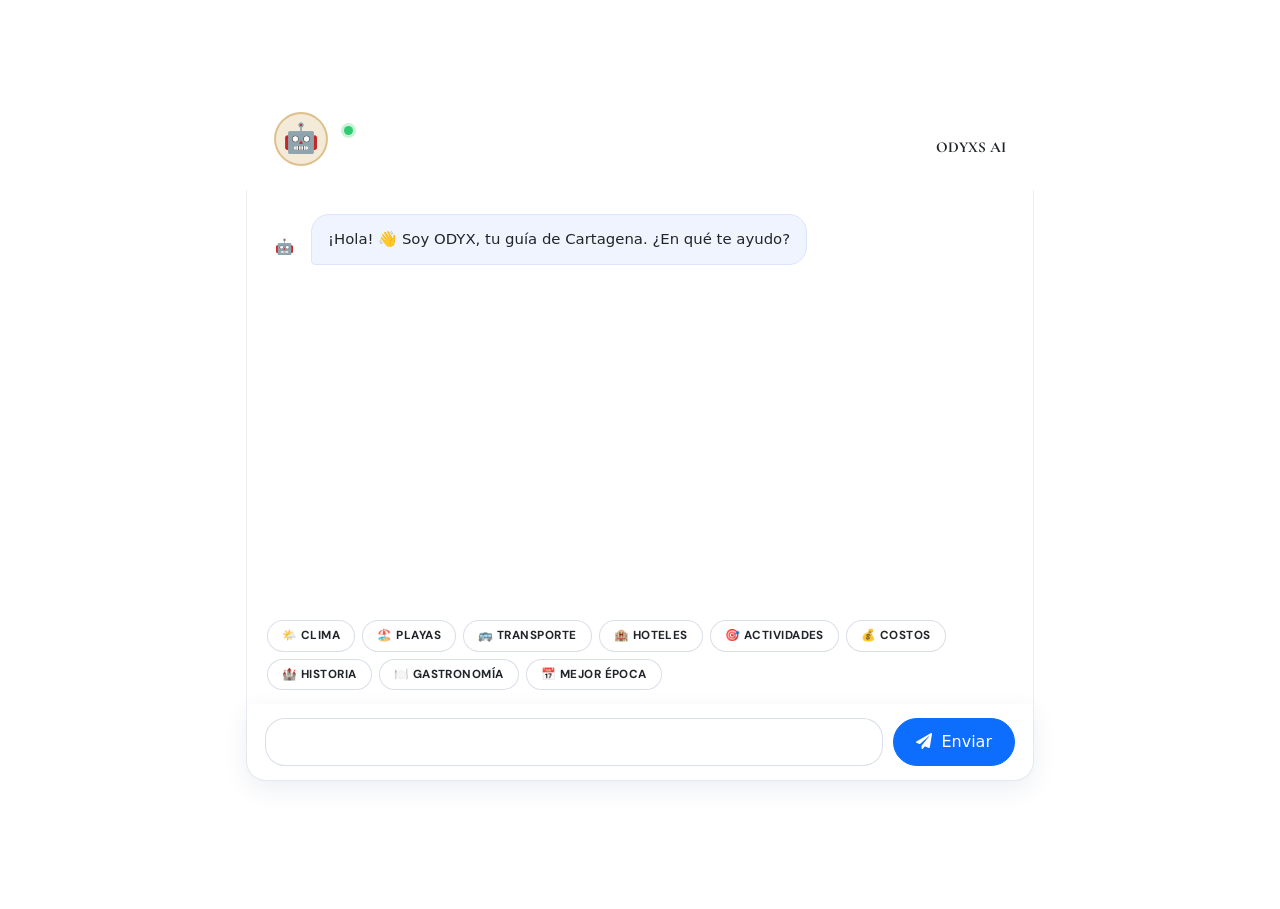
<file: src/main/resources/templates/chatbot.html>
<!DOCTYPE html>
<html lang="es" xmlns:th="http://www.thymeleaf.org">
<head>    <meta charset="UTF-8"><meta name="viewport" content="width=device-width,initial-scale=1.0">
    <title th:text="#{chatbot.title} + ' — ODYXS'">Chatbot ODYX — ODYXS</title>
    <link href="https://fonts.googleapis.com/css2?family=Cormorant+Garamond:ital,wght@0,500;0,600;0,700;1,400&family=DM+Sans:wght@300;400;500;600;700&display=swap" rel="stylesheet">
    <link rel="stylesheet" href="https://use.fontawesome.com/releases/v5.15.4/css/all.css"/>
    <link href="https://cdn.jsdelivr.net/npm/bootstrap@5.0.0/dist/css/bootstrap.min.css" rel="stylesheet">
    <link rel="stylesheet" th:href="@{/css/odyxs-travela.css}">
    <style>
        body { background:var(--cream); }
        .chat-wrap { max-width:820px; margin:0 auto; padding:40px 16px 80px; }
        .chat-head { background:linear-gradient(135deg, var(--azul-dark) 0%, var(--azul-mid) 100%); border-radius:20px 20px 0 0; padding:24px 28px; display:flex; align-items:center; gap:16px; }
        .bot-av { width:54px; height:54px; border-radius:50%; background:rgba(200,150,62,.2); border:2px solid rgba(200,150,62,.5); display:flex; align-items:center; justify-content:center; font-size:1.8rem; flex-shrink:0; }
        .chat-head h4 { font-family:'Cormorant Garamond',serif; font-weight:700; color:#fff; margin:0; font-size:1.3rem; }
        .chat-head p { color:rgba(255,255,255,.65); font-size:.82rem; margin:0; }
        .online-dot { width:9px; height:9px; background:#2ecc71; border-radius:50%; display:inline-block; margin-right:5px; box-shadow:0 0 0 3px rgba(46,204,113,.25); animation:blink 1.5s infinite; }
        @keyframes blink { 0%,100%{opacity:1} 50%{opacity:.4} }
        .chat-box { background:#fff; min-height:420px; max-height:460px; overflow-y:auto; padding:24px 20px; display:flex; flex-direction:column; gap:16px; border-left:1px solid rgba(11,45,107,.08); border-right:1px solid rgba(11,45,107,.08); scroll-behavior:smooth; }
        .chat-box::-webkit-scrollbar { width:4px; }
        .chat-box::-webkit-scrollbar-thumb { background:var(--gold-pale); border-radius:4px; }
        .msg { display:flex; gap:10px; align-items:flex-end; max-width:84%; }
        .msg.bot { align-self:flex-start; }
        .msg.user { align-self:flex-end; flex-direction:row-reverse; }
        .msg-av { width:34px; height:34px; border-radius:50%; display:flex; align-items:center; justify-content:center; font-size:.95rem; flex-shrink:0; }
        .msg.bot .msg-av { background:var(--azul); color:#fff; }
        .msg.user .msg-av { background:var(--gold); color:var(--azul-dark); }
        .bubble { padding:12px 16px; border-radius:18px; font-size:.93rem; line-height:1.65; white-space:pre-wrap; }
        .msg.bot .bubble { background:#f0f4ff; color:var(--azul); border-bottom-left-radius:4px; border:1px solid #dce5ff; }
        .msg.user .bubble { background:var(--azul); color:#fff; border-bottom-right-radius:4px; }
        .sugs-wrap { background:#fff; padding:10px 20px 14px; border-left:1px solid rgba(11,45,107,.08); border-right:1px solid rgba(11,45,107,.08); }
        .sugs { display:flex; gap:7px; flex-wrap:wrap; }
        .sug { font-family:'DM Sans',sans-serif; font-size:.73rem; font-weight:700; text-transform:uppercase; letter-spacing:.04em; background:#fff; border:1.5px solid rgba(11,45,107,.15); color:var(--azul); padding:6px 14px; border-radius:40px; cursor:pointer; transition:.2s; }
        .sug:hover { background:var(--azul); color:#fff; border-color:var(--azul); }
        .typing-row { display:none; align-items:center; gap:10px; padding:8px 20px 10px; background:#fff; border-left:1px solid rgba(11,45,107,.08); border-right:1px solid rgba(11,45,107,.08); }
        .typing-row.show { display:flex; }
        .dot { width:7px; height:7px; border-radius:50%; background:var(--azul); opacity:.25; animation:pulse 1.2s infinite; }
        .dot:nth-child(2){animation-delay:.2s;} .dot:nth-child(3){animation-delay:.4s;}
        @keyframes pulse{0%,80%,100%{opacity:.2}40%{opacity:1}}
        .chat-inp { display:flex; gap:10px; background:#fff; padding:14px 18px; border:1px solid rgba(11,45,107,.1); border-top:0; border-radius:0 0 20px 20px; box-shadow:0 8px 24px rgba(11,45,107,.08); }
        .chat-inp textarea { flex:1; border:1.5px solid rgba(11,45,107,.15); border-radius:20px; padding:12px 20px; font-size:.93rem; color:var(--azul); outline:none; transition:.2s; font-family:'DM Sans',sans-serif; resize:none; overflow-y:hidden; min-height:46px; max-height:160px; line-height:1.5; }
        .chat-inp textarea:focus { border-color:var(--azul); box-shadow:0 0 0 3px rgba(11,45,107,.08); }
        .chat-inp button { border-radius:40px; padding:10px 22px; }
    </style>
    <!-- Favicon ODYXS -->
    <link rel="icon" type="image/svg+xml" th:href="@{/img/favicon.svg}">
    <link rel="icon" type="image/png" sizes="32x32" th:href="@{/img/favicon-32x32.png}">
    <link rel="icon" type="image/png" sizes="16x16" th:href="@{/img/favicon-16x16.png}">
    <link rel="apple-touch-icon" sizes="180x180" th:href="@{/img/apple-touch-icon.png}">
</head>
<body>
<div th:replace="fragments :: topbar"></div>
<div th:replace="fragments :: navbar-interno"></div>

<div class="container py-5">
    <div class="chat-wrap">

        <!-- Header -->
        <div class="chat-head">
            <div class="bot-av">🤖</div>
            <div class="flex-grow-1">
                <h4><span class="online-dot"></span><span th:text="#{chatbot.title}">ODYX — Guía de Cartagena</span></h4>
                <p th:text="#{chatbot.subtitle}">Disponible 24/7 · Clima · Playas · Transporte · Hoteles</p>
            </div>
            <div class="d-none d-md-flex flex-column text-end">
                <span style="font-size:.68rem; color:rgba(255,255,255,.5); text-transform:uppercase; letter-spacing:1.5px;">Powered by</span>
                <span style="font-family:'Cormorant Garamond',serif; color:var(--gold-light); font-size:.95rem; font-weight:700;">ODYXS AI</span>
            </div>
        </div>

        <!-- Chat box -->
        <div class="chat-box" id="chatBox">
            <div class="msg bot">
                <div class="msg-av">🤖</div>
                <!-- Mensaje de bienvenida traducido vía i18n -->
                <div class="bubble" th:text="#{chatbot.welcome}">¡Hola! 👋 Soy ODYX, tu guía de Cartagena. ¿En qué te ayudo?</div>
            </div>
        </div>

        <!-- Sugerencias (traducidas) -->
        <div class="sugs-wrap">
            <div class="sugs">
                <button class="sug" th:onclick="|enviar('[[#{chatbot.sug.clima.q}]]')|" th:text="#{chatbot.sug.clima}">🌤️ Clima</button>
                <button class="sug" th:onclick="|enviar('[[#{chatbot.sug.playas.q}]]')|" th:text="#{chatbot.sug.playas}">🏖️ Playas</button>
                <button class="sug" th:onclick="|enviar('[[#{chatbot.sug.transporte.q}]]')|" th:text="#{chatbot.sug.transporte}">🚌 Transporte</button>
                <button class="sug" th:onclick="|enviar('[[#{chatbot.sug.hoteles.q}]]')|" th:text="#{chatbot.sug.hoteles}">🏨 Hoteles</button>
                <button class="sug" th:onclick="|enviar('[[#{chatbot.sug.actividades.q}]]')|" th:text="#{chatbot.sug.actividades}">🎯 Actividades</button>
                <button class="sug" th:onclick="|enviar('[[#{chatbot.sug.costos.q}]]')|" th:text="#{chatbot.sug.costos}">💰 Costos</button>
                <button class="sug" th:onclick="|enviar('[[#{chatbot.sug.historia.q}]]')|" th:text="#{chatbot.sug.historia}">🏰 Historia</button>
                <button class="sug" th:onclick="|enviar('[[#{chatbot.sug.gastro.q}]]')|" th:text="#{chatbot.sug.gastro}">🍽️ Gastronomía</button>
                <button class="sug" th:onclick="|enviar('[[#{chatbot.sug.epoca.q}]]')|" th:text="#{chatbot.sug.epoca}">📅 Mejor época</button>
            </div>
        </div>

        <!-- Typing -->
        <div class="typing-row" id="typingRow">
            <div class="msg-av" style="width:34px;height:34px;border-radius:50%;background:var(--azul);color:#fff;display:flex;align-items:center;justify-content:center;">🤖</div>
            <div style="background:#f0f4ff;border:1px solid #dce5ff;padding:10px 16px;border-radius:18px;border-bottom-left-radius:4px;display:flex;gap:5px;align-items:center;">
                <div class="dot"></div><div class="dot"></div><div class="dot"></div>
            </div>
        </div>

        <!-- Input -->
        <div class="chat-inp">
            <textarea id="chatInput" th:placeholder="#{chatbot.placeholder}" rows="1"
                      onkeydown="if(event.key==='Enter' && !event.shiftKey){event.preventDefault();enviarInput();}"
                      oninput="this.style.height='auto';this.style.height=Math.min(this.scrollHeight,160)+'px'"></textarea>
            <button class="btn btn-primary" onclick="enviarInput()">
                <i class="fa fa-paper-plane me-1"></i> <span th:text="#{chatbot.send}">Enviar</span>
            </button>
        </div>

    </div>
</div>

<div th:replace="fragments :: footer-interno"></div>
<script src="https://cdn.jsdelivr.net/npm/bootstrap@5.0.0/dist/js/bootstrap.bundle.min.js"></script>
<script>
const chatBox  = document.getElementById('chatBox');
const typingRow = document.getElementById('typingRow');

function agregarMsg(texto, tipo) {
    const div = document.createElement('div');
    div.className = 'msg ' + tipo;
    div.innerHTML =
        '<div class="msg-av">' + (tipo === 'bot' ? '🤖' : '👤') + '</div>' +
        '<div class="bubble">' + texto.replace(/\n/g, '<br>') + '</div>';
    chatBox.appendChild(div);
    chatBox.scrollTop = chatBox.scrollHeight;
}

async function enviar(msg) {
    if (!msg.trim()) return;
    agregarMsg(msg, 'user');
    const inp=document.getElementById('chatInput'); inp.value=''; inp.style.height='46px';
    typingRow.classList.add('show');
    chatBox.scrollTop = chatBox.scrollHeight;

    try {
        const res = await fetch('/chatbot/respuesta', {
            method: 'POST',
            headers: { 'Content-Type': 'application/json' },
            body: JSON.stringify({ mensaje: msg })
        });
        const data = await res.json();
        typingRow.classList.remove('show');
        agregarMsg(data.respuesta, 'bot');
    } catch (e) {
        typingRow.classList.remove('show');
        // Mensaje de error localizado desde el atributo data del body
        agregarMsg(document.body.dataset.errMsg || 'Connection error. Please try again 🙏', 'bot');
    }
}

function enviarInput() {
    enviar(document.getElementById('chatInput').value);
}
</script>
</body>
</html>
</file>
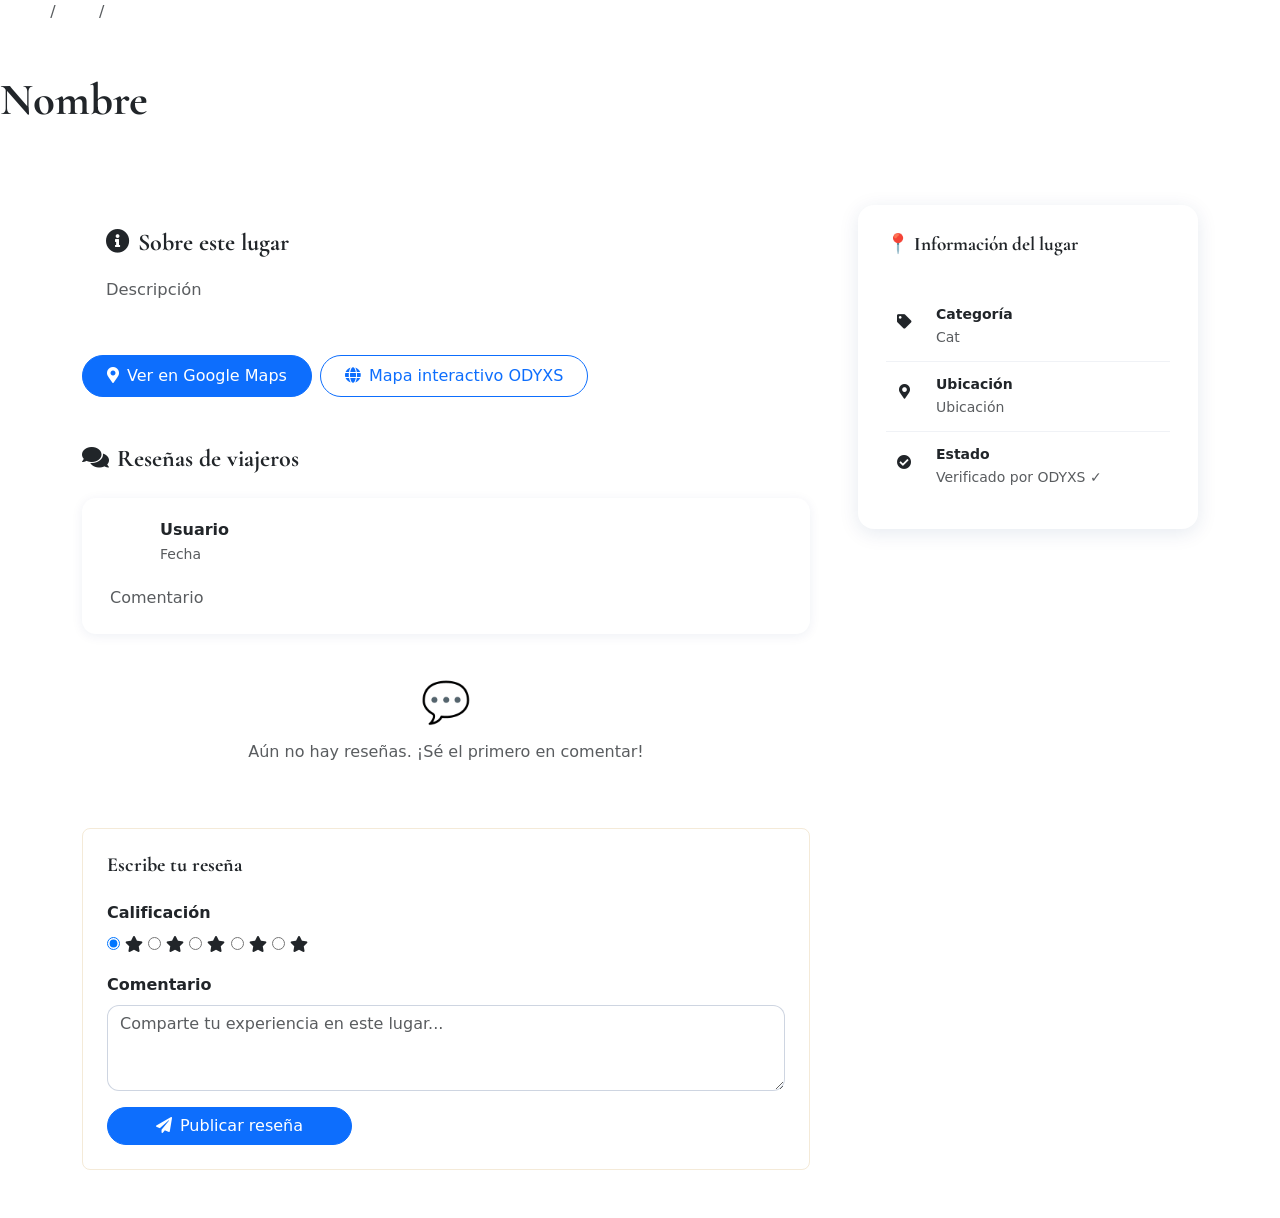
<file: src/main/resources/templates/detalle.html>
<!DOCTYPE html>
<html lang="es" xmlns:th="http://www.thymeleaf.org">
<head>    <meta charset="UTF-8"><meta name="viewport" content="width=device-width,initial-scale=1.0">
    <title th:text="${lugar.nombre + ' — ODYXS'}">Detalle — ODYXS</title>
    <link href="https://fonts.googleapis.com/css2?family=Cormorant+Garamond:ital,wght@0,500;0,600;0,700;1,400&family=DM+Sans:wght@300;400;500;600;700&display=swap" rel="stylesheet">
    <link rel="stylesheet" href="https://use.fontawesome.com/releases/v5.15.4/css/all.css"/>
    <link href="https://cdn.jsdelivr.net/npm/bootstrap@5.0.0/dist/css/bootstrap.min.css" rel="stylesheet">
    <link rel="stylesheet" th:href="@{/css/odyxs-travela.css}">
    <style>
        .resena-card { background:#fff; border-radius:14px; padding:20px; margin-bottom:14px; box-shadow:0 2px 12px rgba(11,45,107,.07); border-left:3px solid var(--gold); }
        .user-avatar { width:42px; height:42px; border-radius:50%; background:linear-gradient(135deg,var(--azul-mid),var(--azul)); color:#fff; display:flex; align-items:center; justify-content:center; flex-shrink:0; font-size:1rem; }
        .star-filled { color:var(--gold); }
        .star-empty  { color:#ddd; }
        .info-sidebar-card { background:#fff; border-radius:16px; padding:28px; box-shadow:0 4px 20px rgba(11,45,107,.1); position:sticky; top:90px; }
        .info-row { display:flex; gap:14px; align-items:flex-start; padding:12px 0; border-bottom:1px solid rgba(11,45,107,.06); }
        .info-row:last-child { border-bottom:none; }
        .info-icon-sm { width:36px; height:36px; border-radius:10px; background:var(--gold-pale); display:flex; align-items:center; justify-content:center; flex-shrink:0; }
        .info-icon-sm i { color:var(--gold); font-size:.9rem; }
    </style>
    <!-- Favicon ODYXS -->
    <link rel="icon" type="image/svg+xml" th:href="@{/img/favicon.svg}">
    <link rel="icon" type="image/png" sizes="32x32" th:href="@{/img/favicon-32x32.png}">
    <link rel="icon" type="image/png" sizes="16x16" th:href="@{/img/favicon-16x16.png}">
    <link rel="apple-touch-icon" sizes="180x180" th:href="@{/img/apple-touch-icon.png}">
</head>
<body>
<div th:replace="fragments :: topbar"></div>
<div th:replace="fragments :: navbar-interno"></div>

<!-- HERO -->
<div class="detalle-hero"
     th:style="${'background-image:url(' + (lugar.imagenUrl != null ? lugar.imagenUrl : '/img/hero-murallas.jpg') + ')'}">
    <div class="detalle-hero-caption">
        <nav aria-label="breadcrumb" class="mb-3">
            <ol class="breadcrumb mb-0" style="background:none; padding:0;">
                <li class="breadcrumb-item"><a href="/menu" class="text-white-50 text-decoration-none">Inicio</a></li>
                <li class="breadcrumb-item">
                    <a class="text-white-50 text-decoration-none"
                       th:href="@{/lugares(categoriaId=${lugar.categoria.id})}"
                       th:text="${#messages.msg('cat.' + lugar.categoria.nombreClave)}">Cat</a>
                </li>
                <li class="breadcrumb-item active text-white" th:text="${lugar.nombre}">Lugar</li>
            </ol>
        </nav>
        <span class="badge rounded-pill mb-2 px-3 py-2" style="background:var(--gold); font-size:.75rem;" th:text="${#messages.msg('cat.' + lugar.categoria.nombreClave)}">Categoría</span>
        <h1 data-db class="fw-bold mb-2" style="font-family:'Cormorant Garamond',serif; font-size:2.8rem; line-height:1.1;" th:text="${lugar.nombre}">Nombre</h1>
        <p class="mb-0 fs-6" style="color:rgba(255,255,255,.85);">
            <i class="fa fa-map-marker-alt me-2" style="color:var(--gold);"></i>
            <span data-db th:text="${lugar.ubicacion}">Ubicación</span>
            <span class="ms-3" th:if="${lugar.esOficial}">
                <i class="fa fa-check-circle me-1" style="color:var(--gold);"></i><span th:text="#{detalle.verificado}">Verificado por ODYXS</span>
            </span>
        </p>
    </div>
</div>

<div class="container py-5">
    <div class="row g-5">

        <!-- Columna principal -->
        <div class="col-lg-8">

            <!-- Descripción -->
            <div class="p-4 rounded-3 mb-4" style="background:var(--cream); border-left:4px solid var(--gold);">
                <h4 class="fw-bold mb-3" style="color:var(--azul); font-family:'Cormorant Garamond',serif; font-size:1.5rem;">
                    <i class="fa fa-info-circle me-2" style="color:var(--gold);"></i><span th:text="#{detalle.sobre}">Sobre este lugar</span>
                </h4>
                <p data-db class="text-muted lh-lg mb-0" style="font-size:1.02rem;" th:text="${lugar.descripcion}">Descripción</p>
            </div>

            <!-- Botones de acción -->
            <div class="d-flex flex-wrap gap-2 mb-5" th:if="${lugar.urlMapa != null}">
                <a th:href="${lugar.urlMapa}" target="_blank" class="btn btn-primary rounded-pill px-4 py-2">
                    <i class="fa fa-map-marker-alt me-2"></i><span th:text="#{detalle.googlemaps}">Ver en Google Maps</span>
                </a>
                <a href="/mapa" class="btn btn-outline-primary rounded-pill px-4 py-2">
                    <i class="fa fa-globe me-2"></i>Mapa interactivo ODYXS
                </a>
            </div>

            <!-- RESEÑAS -->
            <div>
                <div class="d-flex align-items-center justify-content-between mb-4">
                    <h4 class="fw-bold mb-0" style="color:var(--azul); font-family:'Cormorant Garamond',serif; font-size:1.5rem;">
                        <i class="fa fa-comments me-2" style="color:var(--gold);"></i><span th:text="#{detalle.resenas}">Reseñas de viajeros</span>
                    </h4>
                    <span class="badge rounded-pill px-3 py-2" style="background:var(--azul); color:#fff; font-size:.82rem;"
                          th:text="${#lists.size(resenas) + ' ' + #messages.msg('detalle.resenas.count')}">0 reseñas</span>
                </div>

                <!-- Lista reseñas -->
                <div th:each="resena : ${resenas}" class="resena-card">
                    <div class="d-flex align-items-center gap-3 mb-3">
                        <div class="user-avatar">
                            <i class="fa fa-user"></i>
                        </div>
                        <div class="flex-grow-1">
                            <span class="fw-semibold d-block" style="color:var(--azul);" th:text="${resena.usuario.nombre}">Usuario</span>
                            <span class="text-muted small" th:text="${#temporals.format(resena.fecha,'dd MMM yyyy')}">Fecha</span>
                        </div>
                        <div>
                            <th:block th:each="i : ${#numbers.sequence(1,5)}">
                                <i th:class="${i <= resena.calificacion ? 'fas fa-star star-filled' : 'far fa-star star-empty'}"
                                   style="font-size:.85rem;"></i>
                            </th:block>
                        </div>
                    </div>
                    <p data-db class="text-muted mb-0 lh-lg ps-2" th:text="${resena.comentario}">Comentario</p>
                </div>

                <div class="text-center py-4" th:if="${#lists.isEmpty(resenas)}">
                    <div style="font-size:2.5rem; margin-bottom:8px;">💬</div>
                    <p class="text-muted" th:text="#{detalle.resenas.empty}">Aún no hay reseñas. ¡Sé el primero en comentar!</p>
                </div>

                <!-- Formulario -->
                <div class="p-4 rounded-3 mt-4" style="background:var(--cream); border:1px solid rgba(200,150,62,.2);">
                    <h5 class="fw-bold mb-4" style="color:var(--azul); font-family:'Cormorant Garamond',serif;" th:text="#{detalle.resena.form.title}">Escribe tu reseña</h5>
                    <form action="/resenas" method="post">
                        <input type="hidden" name="lugarId" th:value="${lugar.id}">
                        <div class="mb-3">
                            <label class="form-label fw-semibold" style="color:var(--azul);" th:text="#{detalle.resena.calificacion}">Calificación</label>
                            <div class="resena-star-input">
                                <input type="radio" name="calificacion" id="s5" value="5" checked>
                                <label for="s5"><i class="fas fa-star"></i></label>
                                <input type="radio" name="calificacion" id="s4" value="4">
                                <label for="s4"><i class="fas fa-star"></i></label>
                                <input type="radio" name="calificacion" id="s3" value="3">
                                <label for="s3"><i class="fas fa-star"></i></label>
                                <input type="radio" name="calificacion" id="s2" value="2">
                                <label for="s2"><i class="fas fa-star"></i></label>
                                <input type="radio" name="calificacion" id="s1" value="1">
                                <label for="s1"><i class="fas fa-star"></i></label>
                            </div>
                        </div>
                        <div class="mb-3">
                            <label class="form-label fw-semibold" style="color:var(--azul);" th:text="#{detalle.resena.comentario}">Comentario</label>
                            <textarea name="comentario" class="form-control" rows="3"
                                      th:placeholder="#{detalle.resena.placeholder}"
                                      placeholder="Comparte tu experiencia en este lugar..." required
                                      style="border-color:rgba(11,45,107,.2); border-radius:12px;"></textarea>
                        </div>
                        <button type="submit" class="btn btn-primary rounded-pill px-5">
                            <i class="fa fa-paper-plane me-2"></i><span th:text="#{detalle.publicar}">Publicar reseña</span>
                        </button>
                    </form>
                </div>
            </div>
        </div>

        <!-- Sidebar -->
        <div class="col-lg-4">
            <div class="info-sidebar-card">
                <h5 class="fw-bold mb-4" style="color:var(--azul); font-family:'Cormorant Garamond',serif; font-size:1.2rem; border-bottom:2px solid var(--gold-pale); padding-bottom:12px;">
                    📍 <span th:text="#{detalle.info.titulo}">Información del lugar</span>
                </h5>
                <div class="info-row">
                    <div class="info-icon-sm"><i class="fa fa-tag"></i></div>
                    <div><strong class="d-block small" style="color:var(--azul);" th:text="#{detalle.categoria}">Categoría</strong>
                        <span class="text-muted small" th:text="${#messages.msg('cat.' + lugar.categoria.nombreClave)}">Cat</span></div>
                </div>
                <div class="info-row">
                    <div class="info-icon-sm"><i class="fa fa-map-marker-alt"></i></div>
                    <div><strong class="d-block small" style="color:var(--azul);" th:text="#{detalle.ubicacion}">Ubicación</strong>
                        <span class="text-muted small" th:text="${lugar.ubicacion}">Ubicación</span></div>
                </div>
                <div class="info-row" th:if="${lugar.esOficial}">
                    <div class="info-icon-sm"><i class="fa fa-check-circle"></i></div>
                    <div><strong class="d-block small" style="color:var(--azul);" th:text="#{detalle.estado}">Estado</strong>
                        <span class="text-muted small" th:text="#{detalle.verificado.check}">Verificado por ODYXS ✓</span></div>
                </div>
        </div>

    </div>
</div>

<div th:replace="fragments :: footer-interno"></div>
<script src="https://cdn.jsdelivr.net/npm/bootstrap@5.0.0/dist/js/bootstrap.bundle.min.js"></script>
</body>
</html>
</file>
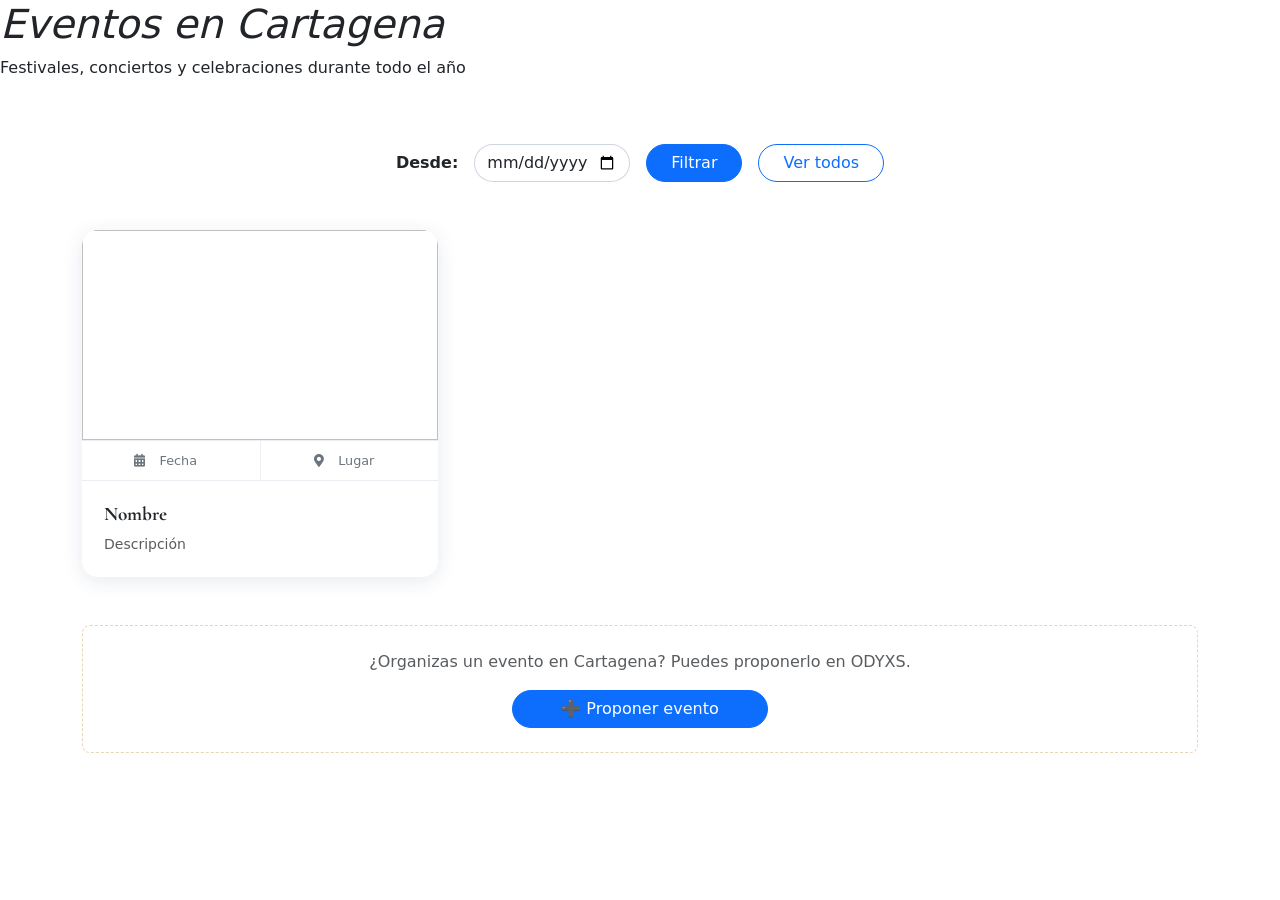
<file: src/main/resources/templates/eventos.html>
<!DOCTYPE html>
<html lang="es" xmlns:th="http://www.thymeleaf.org">
<head>    <meta charset="UTF-8"><meta name="viewport" content="width=device-width,initial-scale=1.0">
    <title th:text="#{ev.page.title}">Eventos — ODYXS</title>
    <link href="https://fonts.googleapis.com/css2?family=Cormorant+Garamond:ital,wght@0,500;0,600;0,700;1,400&family=DM+Sans:wght@300;400;500;600;700&display=swap" rel="stylesheet">
    <link rel="stylesheet" href="https://use.fontawesome.com/releases/v5.15.4/css/all.css"/>
    <link href="https://cdn.jsdelivr.net/npm/bootstrap@5.0.0/dist/css/bootstrap.min.css" rel="stylesheet">
    <link rel="stylesheet" th:href="@{/css/odyxs-travela.css}">
    <style>
        .ev-card { border-radius:16px; overflow:hidden; box-shadow:0 4px 20px rgba(11,45,107,.1); transition:.35s; background:#fff; }
        .ev-card:hover { transform:translateY(-6px); box-shadow:0 16px 40px rgba(11,45,107,.2); }
        .ev-img { height:210px; overflow:hidden; }
        .ev-img img { width:100%; height:100%; object-fit:cover; transition:.4s; }
        .ev-card:hover .ev-img img { transform:scale(1.06); }
        .ev-meta { display:flex; border-top:1px solid rgba(11,45,107,.08); border-bottom:1px solid rgba(11,45,107,.08); }
        .ev-meta span { flex:1; text-align:center; padding:10px; font-size:.8rem; color:#6c757d; }
        .ev-meta span + span { border-left:1px solid rgba(11,45,107,.08); }
        .ev-body { padding:22px; }
        .ev-body h5 { font-family:'Cormorant Garamond',serif; font-weight:700; color:var(--azul); margin-bottom:8px; font-size:1.2rem; }
    </style>
    <link rel="icon" type="image/svg+xml" th:href="@{/img/favicon.svg}">
    <link rel="icon" type="image/png" sizes="32x32" th:href="@{/img/favicon-32x32.png}">
    <link rel="icon" type="image/png" sizes="16x16" th:href="@{/img/favicon-16x16.png}">
    <link rel="apple-touch-icon" sizes="180x180" th:href="@{/img/apple-touch-icon.png}">
</head>
<body>
<div th:replace="fragments :: topbar"></div>
<div th:replace="fragments :: navbar-interno"></div>

<div class="page-breadcrumb-hero">
    <div style="position:relative;z-index:1;">
        <h1 style="font-style:italic;" th:text="#{ev.hero.title}">Eventos en Cartagena</h1>
        <div class="gold-line"></div>
        <p th:text="#{ev.hero.sub}">Festivales, conciertos y celebraciones durante todo el año</p>
    </div>
</div>

<div class="container py-5">

    <!-- Filtro -->
    <form method="get" action="/eventos" class="d-flex gap-3 align-items-center justify-content-center mb-5 flex-wrap">
        <label class="fw-semibold" style="color:var(--azul);" th:text="#{ev.filter.desde}">Desde:</label>
        <input type="date" name="desde" th:value="${desde}" class="form-control w-auto rounded-pill"
               style="border-color:rgba(11,45,107,.2);" min="2026-01-01" max="2030-12-31">
        <button type="submit" class="btn btn-primary rounded-pill px-4" th:text="#{ev.filter.btn}">Filtrar</button>
        <a href="/eventos" class="btn btn-outline-primary rounded-pill px-4" th:text="#{ev.filter.verTodos}">Ver todos</a>
    </form>

    <!-- Eventos dinámicos de la base de datos -->
    <div class="row g-4" th:if="${!#lists.isEmpty(eventos)}">
        <div class="col-md-6 col-lg-4" th:each="ev : ${eventos}">
            <div class="ev-card">
                <div class="ev-img">
                    <img th:src="${ev.imagenUrl != null ? ev.imagenUrl : '/img/bocagrande.jpg'}"
                         th:alt="${ev.nombre}" onerror="this.src='/img/bocagrande.jpg'">
                </div>
                <div class="ev-meta">
                    <span><i class="fa fa-calendar-alt me-1" style="color:var(--gold);"></i><span th:text="${#temporals.format(ev.fecha,'dd MMM yyyy')}">Fecha</span></span>
                    <span><i class="fa fa-map-marker-alt me-1" style="color:var(--gold);"></i><span th:text="${ev.lugar != null ? ev.lugar : 'Cartagena'}">Lugar</span></span>
                </div>
                <div class="ev-body">
                    <h5 data-db th:text="${ev.nombre}">Nombre</h5>
                    <p data-db class="text-muted small mb-0" th:text="${#strings.abbreviate(ev.descripcion, 140)}">Descripción</p>
                </div>
            </div>
        </div>
    </div>

    <div class="text-center mt-5 p-4 rounded-3" style="background:var(--cream); border:1px dashed rgba(200,150,62,.4);">
        <p class="text-muted mb-3" th:text="#{ev.cta.desc}">¿Organizas un evento en Cartagena? Puedes proponerlo en ODYXS.</p>
        <a href="/proponer-evento" class="btn btn-primary rounded-pill px-5" th:text="#{ev.cta.btn}">➕ Proponer evento</a>
    </div>
</div>

<div th:replace="fragments :: footer-interno"></div>
<script src="https://cdn.jsdelivr.net/npm/bootstrap@5.0.0/dist/js/bootstrap.bundle.min.js"></script>
</body>
</html>
</file>
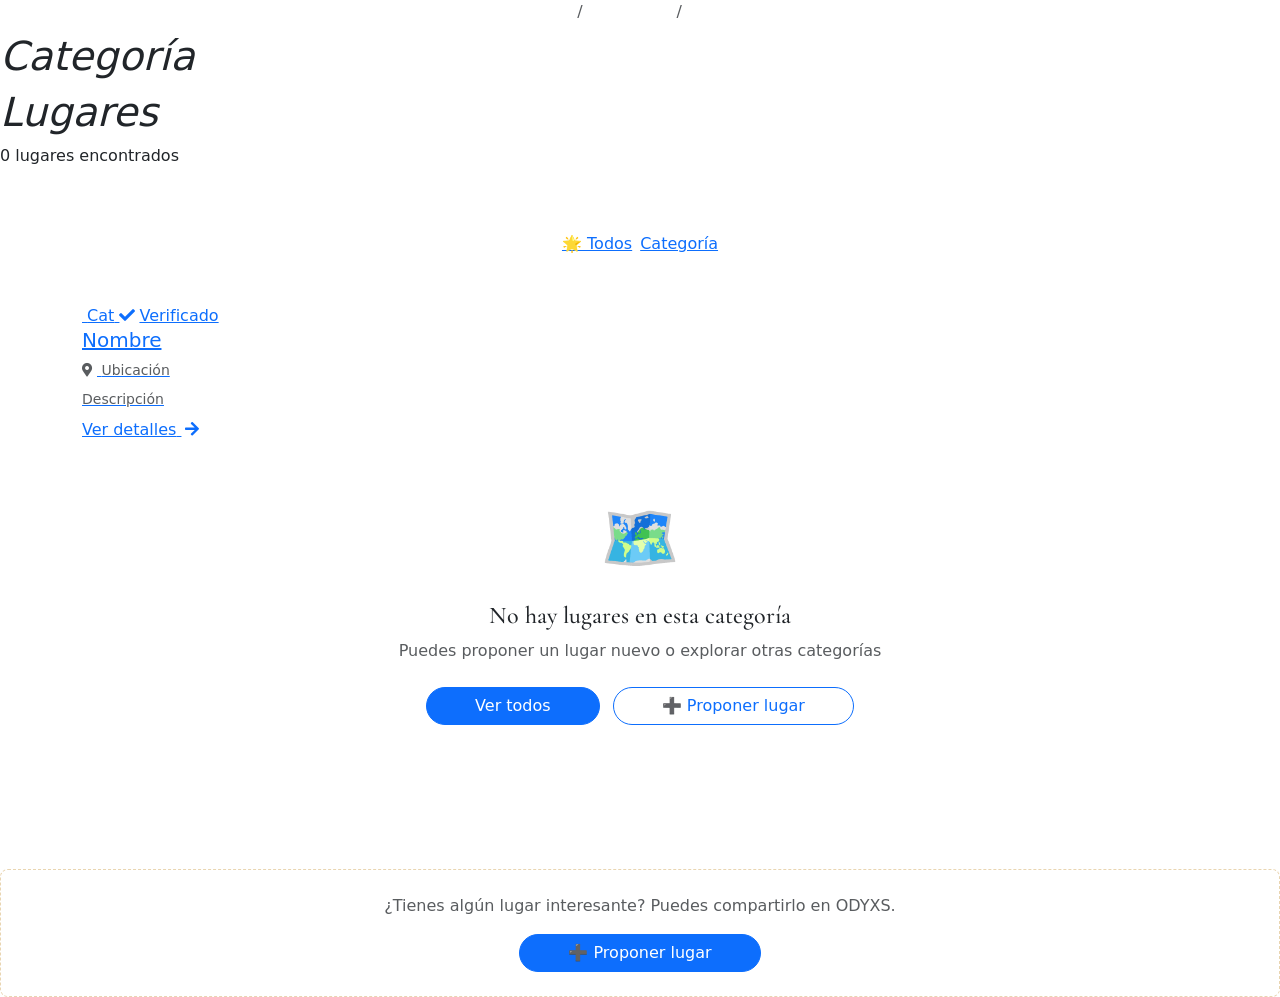
<file: src/main/resources/templates/lugares.html>
<!DOCTYPE html>
<html lang="es" xmlns:th="http://www.thymeleaf.org">
<head>    <meta charset="UTF-8"><meta name="viewport" content="width=device-width,initial-scale=1.0">
    <title th:text="${(catNombre != null ? catNombre : 'Lugares') + ' — ODYXS'}">Lugares — ODYXS</title>
    <link href="https://fonts.googleapis.com/css2?family=Cormorant+Garamond:ital,wght@0,500;0,600;0,700;1,400&family=DM+Sans:wght@300;400;500;600;700&display=swap" rel="stylesheet">
    <link rel="stylesheet" href="https://use.fontawesome.com/releases/v5.15.4/css/all.css"/>
    <link href="https://cdn.jsdelivr.net/npm/bootstrap@5.0.0/dist/css/bootstrap.min.css" rel="stylesheet">
    <link rel="stylesheet" th:href="@{/css/odyxs-travela.css}">
    <!-- Favicon ODYXS -->
    <link rel="icon" type="image/svg+xml" th:href="@{/img/favicon.svg}">
    <link rel="icon" type="image/png" sizes="32x32" th:href="@{/img/favicon-32x32.png}">
    <link rel="icon" type="image/png" sizes="16x16" th:href="@{/img/favicon-16x16.png}">
    <link rel="apple-touch-icon" sizes="180x180" th:href="@{/img/apple-touch-icon.png}">
</head>
<body>
<div th:replace="fragments :: topbar"></div>
<div th:replace="fragments :: navbar-interno"></div>

<div class="page-breadcrumb-hero">
    <div style="position:relative; z-index:1;">
        <nav aria-label="breadcrumb" class="mb-2">
            <ol class="breadcrumb justify-content-center mb-0" style="background:none;">
                <li class="breadcrumb-item"><a href="/" class="text-white-50 text-decoration-none" th:text="#{nav.inicio}">Inicio</a></li>
                <!-- FIX: separar los dos casos con th:if / th:unless para evitar mezcla ${} y #{} -->
                <li class="breadcrumb-item active text-white"
                    th:if="${catNombreClave != null}"
                    th:text="${#messages.msg('cat.' + catNombreClave)}">Categoría</li>
                <li class="breadcrumb-item active text-white"
                    th:unless="${catNombreClave != null}"
                    th:text="#{lugares.breadcrumb}">Lugares</li>
            </ol>
        </nav>
        <h1 style="font-style:italic;"
            th:if="${catNombreClave != null}"
            th:text="${#messages.msg('cat.' + catNombreClave)}">Categoría</h1>
        <h1 style="font-style:italic;"
            th:unless="${catNombreClave != null}"
            th:text="#{lugares.titulo}">Lugares</h1>
        <div class="gold-line"></div>
        <p><span th:text="${#lists.size(lugares)}">0</span> <span th:text="#{lugares.encontrados}">lugares encontrados</span></p>
    </div>
</div>

<div class="container py-5">
    <!-- Filtros -->
    <div class="d-flex flex-wrap gap-2 justify-content-center mb-5">
        <a href="/lugares?categoriaId=0"
           th:classappend="${categoriaId == null or categoriaId == 0} ? ' active' : ''"
           class="cat-pill-btn"
           th:text="#{section.filterAll}">🌟 Todos</a>
        <a th:each="cat : ${categorias}"
           th:href="@{/lugares(categoriaId=${cat.id})}"
           th:text="${#messages.msg('cat.' + cat.nombreClave)}"
           th:classappend="${cat.id == categoriaId} ? ' active' : ''"
           class="cat-pill-btn">Categoría</a>
    </div>

    <!-- Grid de lugares -->
    <div class="row g-4" th:if="${!#lists.isEmpty(lugares)}">
        <div class="col-md-6 col-lg-4" th:each="lugar : ${lugares}">
            <a th:href="@{/lugares/{id}(id=${lugar.id})}" class="lugar-card-travela">
                <div class="lct-img">
                    <img th:src="${lugar.imagenEfectiva}"
                         th:alt="${lugar.nombre}"
                         onerror="this.src='/img/hero-murallas.jpg'">
                    <span class="lct-badge" th:text="${#messages.msg('cat.' + lugar.categoria.nombreClave)}">Cat</span>
                    <span class="lct-verified" th:if="${lugar.esOficial}"><i class="fa fa-check me-1"></i><span th:text="#{lugares.verificado}">Verificado</span></span>
                </div>
                <div class="lct-body">
                    <h5 data-db th:text="${lugar.nombre}">Nombre</h5>
                    <p class="text-muted small mb-2">
                        <i class="fa fa-map-marker-alt me-1" style="color:var(--gold);"></i>
                        <span data-db th:text="${lugar.ubicacion}">Ubicación</span>
                    </p>
                    <p data-db class="small text-muted mb-2" th:text="${#strings.abbreviate(lugar.descripcion, 90)}">Descripción</p>
                    <span class="lct-ver-mas" th:text="#{lugares.verDetalles}">Ver detalles</span> <i class="fa fa-arrow-right ms-1"></i>
                </div>
            </a>
        </div>
    </div>

    <!-- Estado vacío -->
    <div class="text-center py-5" th:if="${#lists.isEmpty(lugares)}">
        <div style="font-size:4rem; margin-bottom:16px;">🗺️</div>
        <h4 style="color:var(--azul); font-family:'Cormorant Garamond',serif;" th:text="#{lugares.noHay}">No hay lugares en esta categoría</h4>
        <p class="text-muted mb-4" th:text="#{lugares.noHay.desc}">Puedes proponer un lugar nuevo o explorar otras categorías</p>
        <a href="/lugares?categoriaId=0" class="btn btn-primary rounded-pill me-2 px-5" th:text="#{lugares.verTodos}">Ver todos</a>
        <a href="/proponer-lugar" class="btn btn-outline-primary rounded-pill px-5" th:text="#{lugares.proponer}">➕ Proponer lugar</a>
    </div>
</div>

<div class="text-center mt-5 p-4 rounded-3" style="background:var(--cream); border:1px dashed rgba(200,150,62,.4);">
    <p class="text-muted mb-3" th:text="#{lugares.compartir}">¿Tienes algún lugar interesante? Puedes compartirlo en ODYXS.</p>
    <a href="/proponer-lugar" class="btn btn-primary rounded-pill px-5" th:text="#{lugares.proponer}">➕ Proponer lugar</a>
</div>

<div th:replace="fragments :: footer-interno"></div>
<script src="https://cdn.jsdelivr.net/npm/bootstrap@5.0.0/dist/js/bootstrap.bundle.min.js"></script>
</body>
</html>
</file>
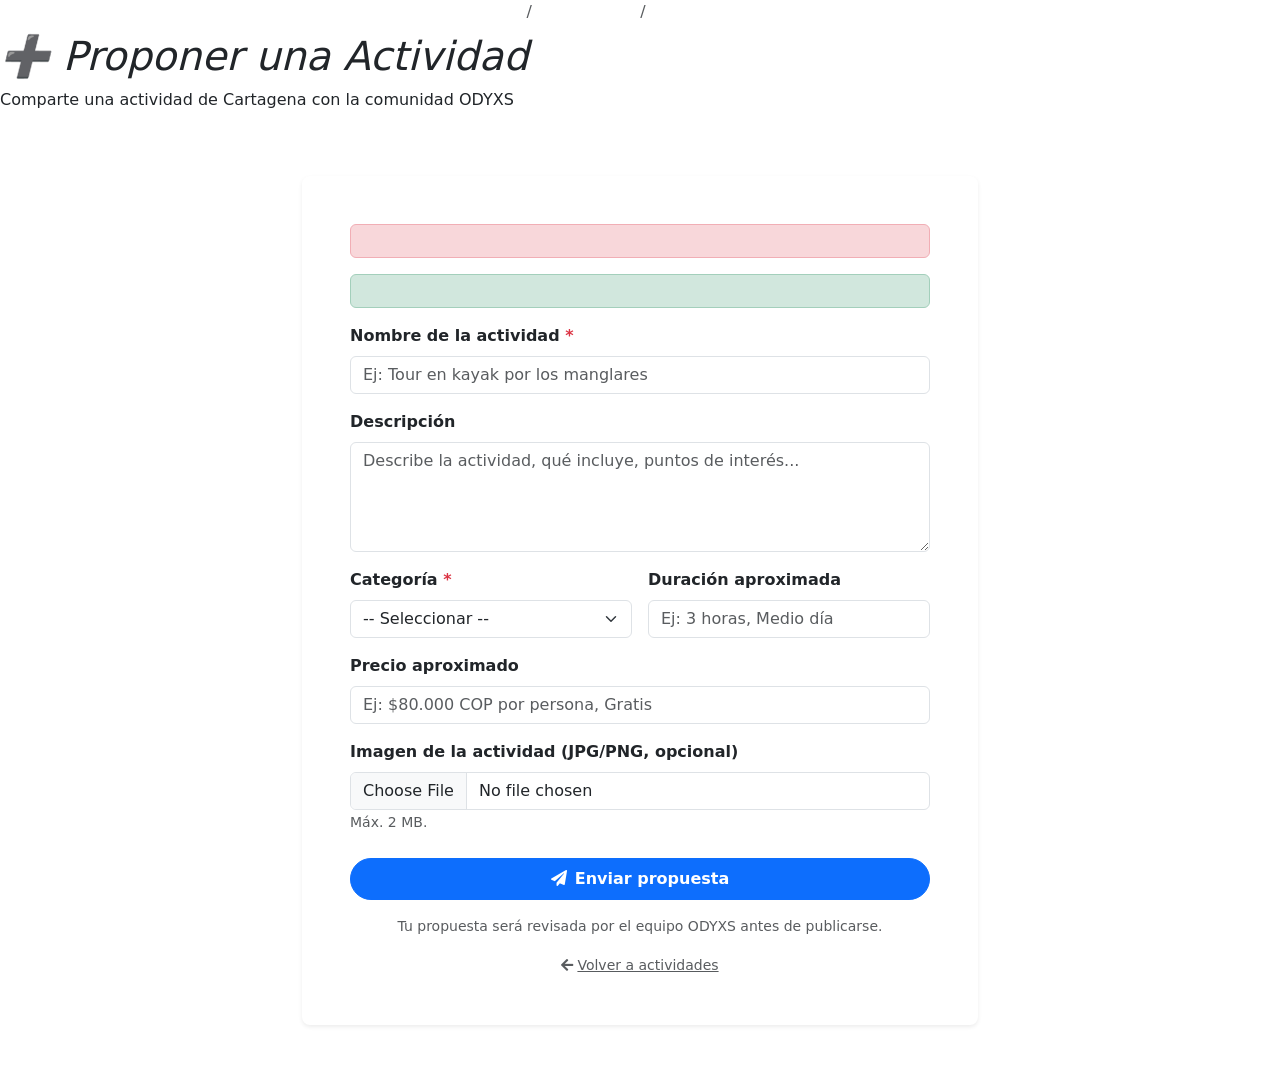
<file: src/main/resources/templates/proponer-actividad.html>
<!DOCTYPE html>
<html lang="es" xmlns:th="http://www.thymeleaf.org">
<head>    <meta charset="UTF-8"><meta name="viewport" content="width=device-width,initial-scale=1.0">
    <title>Proponer Actividad — ODYXS</title>
    <link href="https://fonts.googleapis.com/css2?family=Cormorant+Garamond:ital,wght@0,500;0,600;0,700;1,400&family=DM+Sans:wght@300;400;500;600;700&display=swap" rel="stylesheet">
    <link rel="stylesheet" href="https://use.fontawesome.com/releases/v5.15.4/css/all.css"/>
    <link href="https://cdn.jsdelivr.net/npm/bootstrap@5.0.0/dist/css/bootstrap.min.css" rel="stylesheet">
    <link rel="stylesheet" th:href="@{/css/odyxs-travela.css}">
    <!-- Favicon ODYXS -->
    <link rel="icon" type="image/svg+xml" th:href="@{/img/favicon.svg}">
    <link rel="icon" type="image/png" sizes="32x32" th:href="@{/img/favicon-32x32.png}">
    <link rel="icon" type="image/png" sizes="16x16" th:href="@{/img/favicon-16x16.png}">
    <link rel="apple-touch-icon" sizes="180x180" th:href="@{/img/apple-touch-icon.png}">
</head>
<body>
<div th:replace="fragments :: topbar"></div>
<div th:replace="fragments :: navbar-interno"></div>

<div class="page-breadcrumb-hero">
    <div style="position:relative;z-index:1;">
        <nav aria-label="breadcrumb" class="mb-2">
            <ol class="breadcrumb justify-content-center mb-0" style="background:none;">
                <li class="breadcrumb-item"><a href="/" class="text-white-50 text-decoration-none">Inicio</a></li>
                <li class="breadcrumb-item"><a href="/actividades" class="text-white-50 text-decoration-none">Actividades</a></li>
                <li class="breadcrumb-item active text-white">Proponer actividad</li>
            </ol>
        </nav>
        <h1 style="font-style:italic;">➕ Proponer una Actividad</h1>
        <div class="gold-line"></div>
        <p>Comparte una actividad de Cartagena con la comunidad ODYXS</p>
    </div>
</div>

<div class="container py-5" style="max-width:700px;">
    <div class="bg-white rounded-3 shadow-sm p-4 p-lg-5">

        <div class="alert alert-danger" th:if="${error}" th:text="${error}"></div>
        <div class="alert alert-success" th:if="${mensaje}" th:text="${mensaje}"></div>

        <form action="/proponer-actividad" method="post" enctype="multipart/form-data">

            <div class="mb-3">
                <label class="form-label fw-semibold">Nombre de la actividad <span class="text-danger">*</span></label>
                <input type="text" name="nombre" class="form-control"
                       placeholder="Ej: Tour en kayak por los manglares" required>
            </div>

            <div class="mb-3">
                <label class="form-label fw-semibold">Descripción</label>
                <textarea name="descripcion" class="form-control" rows="4"
                          placeholder="Describe la actividad, qué incluye, puntos de interés..."></textarea>
            </div>

            <div class="row g-3 mb-3">
                <div class="col-md-6">
                    <label class="form-label fw-semibold">Categoría <span class="text-danger">*</span></label>
                    <select name="categoria" class="form-select" required>
                        <option value="">-- Seleccionar --</option>
                        <option value="TOUR">🗺️ Tour</option>
                        <option value="DEPORTE">🏄 Deporte</option>
                        <option value="CULTURA">🏛️ Cultura</option>
                        <option value="GASTRONOMIA">🍽️ Gastronomía</option>
                        <option value="NATURALEZA">🌿 Naturaleza</option>
                    </select>
                </div>
                <div class="col-md-6">
                    <label class="form-label fw-semibold">Duración aproximada</label>
                    <input type="text" name="duracion" class="form-control"
                           placeholder="Ej: 3 horas, Medio día">
                </div>
            </div>

            <div class="mb-3">
                <label class="form-label fw-semibold">Precio aproximado</label>
                <input type="text" name="precioAprox" class="form-control"
                       placeholder="Ej: $80.000 COP por persona, Gratis">
            </div>

            <div class="mb-4">
                <label class="form-label fw-semibold">Imagen de la actividad (JPG/PNG, opcional)</label>
                <input type="file" name="imagen" class="form-control" accept="image/jpeg,image/jpg,image/png">
                <small class="text-muted">Máx. 2 MB.</small>
            </div>

            <button type="submit" class="btn btn-primary w-100 rounded-pill py-2 fw-semibold">
                <i class="fa fa-paper-plane me-2"></i>Enviar propuesta
            </button>
        </form>

        <p class="text-muted small mt-3 text-center">
            Tu propuesta será revisada por el equipo ODYXS antes de publicarse.
        </p>
        <div class="text-center mt-2">
            <a href="/actividades" class="text-muted small">
                <i class="fa fa-arrow-left me-1"></i>Volver a actividades
            </a>
        </div>
    </div>
</div>

<div th:replace="fragments :: footer-interno"></div>
<script src="https://cdn.jsdelivr.net/npm/bootstrap@5.0.0/dist/js/bootstrap.bundle.min.js"></script>
</body>
</html>
</file>
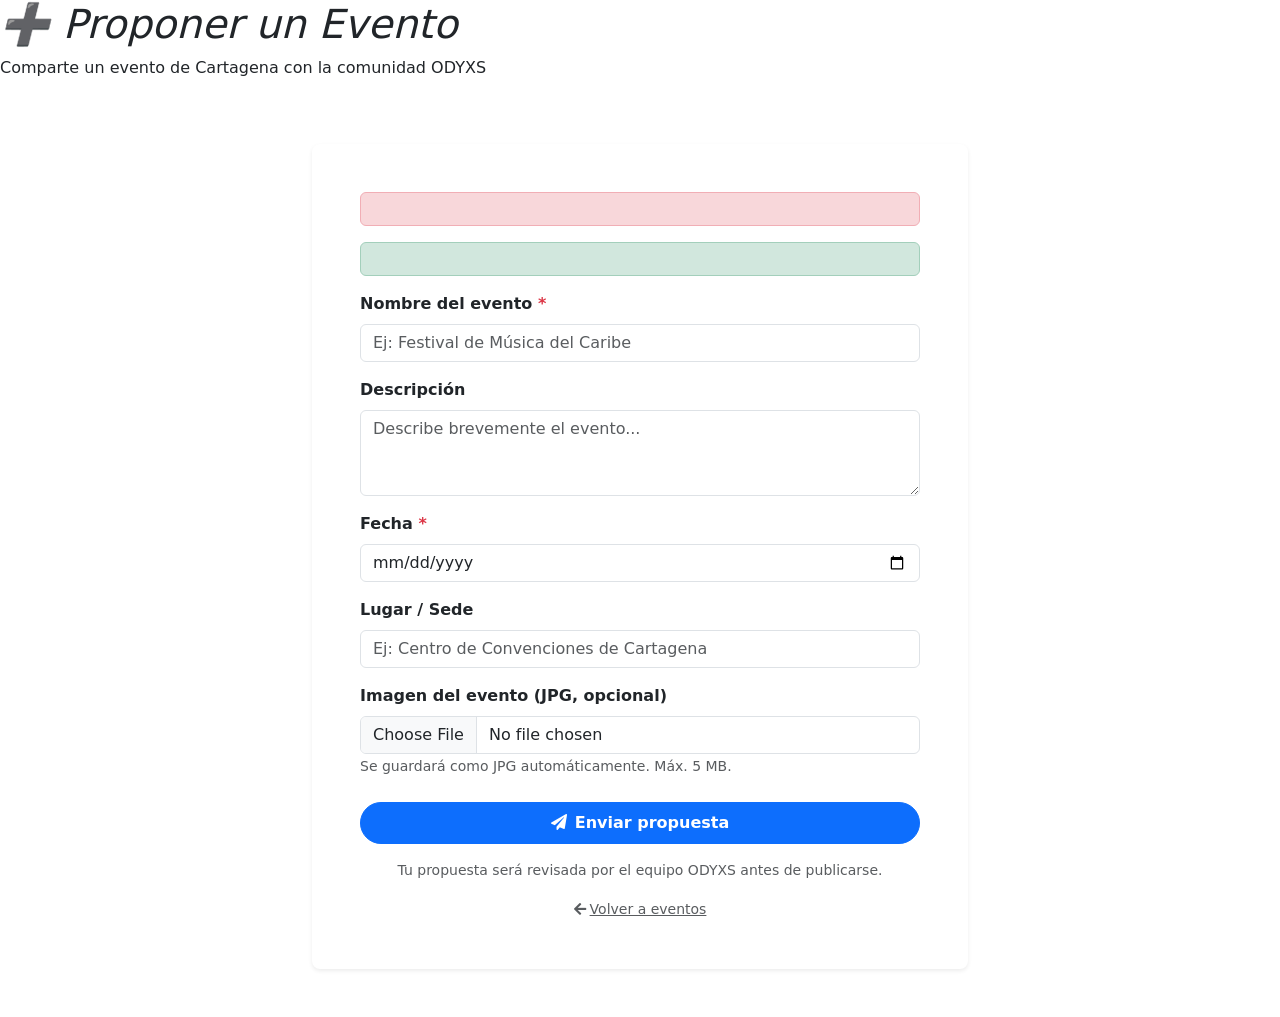
<file: src/main/resources/templates/proponer-evento.html>
<!DOCTYPE html>
<html lang="es" xmlns:th="http://www.thymeleaf.org">
<head>    <meta charset="UTF-8"><meta name="viewport" content="width=device-width,initial-scale=1.0">
    <title>Proponer Evento — ODYXS</title>
    <link href="https://fonts.googleapis.com/css2?family=Cormorant+Garamond:ital,wght@0,500;0,600;0,700;1,400&family=DM+Sans:wght@300;400;500;600;700&display=swap" rel="stylesheet">
    <link rel="stylesheet" href="https://use.fontawesome.com/releases/v5.15.4/css/all.css"/>
    <link href="https://cdn.jsdelivr.net/npm/bootstrap@5.0.0/dist/css/bootstrap.min.css" rel="stylesheet">
    <link rel="stylesheet" th:href="@{/css/odyxs-travela.css}">
    <!-- Favicon ODYXS -->
    <link rel="icon" type="image/svg+xml" th:href="@{/img/favicon.svg}">
    <link rel="icon" type="image/png" sizes="32x32" th:href="@{/img/favicon-32x32.png}">
    <link rel="icon" type="image/png" sizes="16x16" th:href="@{/img/favicon-16x16.png}">
    <link rel="apple-touch-icon" sizes="180x180" th:href="@{/img/apple-touch-icon.png}">
</head>
<body>
<div th:replace="fragments :: topbar"></div>
<div th:replace="fragments :: navbar-interno"></div>
<div class="page-breadcrumb-hero">
    <div style="position:relative;z-index:1;">
        <h1 style="font-style:italic;">➕ Proponer un Evento</h1>
        <div class="gold-line"></div>
        <p>Comparte un evento de Cartagena con la comunidad ODYXS</p>
    </div>
</div>
<div class="container py-5" style="max-width:680px;">
    <div class="bg-white rounded-3 shadow-sm p-4 p-lg-5">
        <div class="alert alert-danger" th:if="${error}" th:text="${error}"></div>
        <div class="alert alert-success" th:if="${mensaje}" th:text="${mensaje}"></div>
        <form action="/proponer-evento" method="post" enctype="multipart/form-data">
            <div class="mb-3">
                <label class="form-label fw-semibold">Nombre del evento <span class="text-danger">*</span></label>
                <input type="text" name="nombre" class="form-control" placeholder="Ej: Festival de Música del Caribe" required>
            </div>
            <div class="mb-3">
                <label class="form-label fw-semibold">Descripción</label>
                <textarea name="descripcion" class="form-control" rows="3" placeholder="Describe brevemente el evento..."></textarea>
            </div>
            <div class="mb-3">
                <label class="form-label fw-semibold">Fecha <span class="text-danger">*</span></label>
                <input type="date" name="fecha" class="form-control" required min="2026-01-01" max="2030-12-31" oninput="validarAnio(this)">
            </div>
            <div class="mb-3">
                <label class="form-label fw-semibold">Lugar / Sede</label>
                <input type="text" name="lugar" class="form-control" placeholder="Ej: Centro de Convenciones de Cartagena">
            </div>
            <div class="mb-4">
                <label class="form-label fw-semibold">Imagen del evento (JPG, opcional)</label>
                <input type="file" name="imagen" class="form-control" accept="image/jpeg,image/jpg,image/png">
                <small class="text-muted">Se guardará como JPG automáticamente. Máx. 5 MB.</small>
            </div>
            <button type="submit" class="btn btn-primary w-100 rounded-pill py-2 fw-semibold">
                <i class="fa fa-paper-plane me-2"></i>Enviar propuesta
            </button>
        </form>
        <p class="text-muted small mt-3 text-center">Tu propuesta será revisada por el equipo ODYXS antes de publicarse.</p>
        <div class="text-center mt-2">
            <a href="/eventos" class="text-muted small"><i class="fa fa-arrow-left me-1"></i>Volver a eventos</a>
        </div>
    </div>
</div>
<div th:replace="fragments :: footer-interno"></div>
<script src="https://cdn.jsdelivr.net/npm/bootstrap@5.0.0/dist/js/bootstrap.bundle.min.js"></script>

<script>
function validarAnio(input) {
    var val = input.value;
    if (!val) return;
    var parts = val.split('-');
    if (parts[0] && parts[0].length > 4) {
        parts[0] = parts[0].substring(0, 4);
        input.value = parts.join('-');
    }
    if (input.min && val < input.min) {
        input.setCustomValidity('Solo se permiten eventos desde 2026 en adelante');
    } else {
        input.setCustomValidity('');
    }
}
</script>
</body>
</html>
</file>
